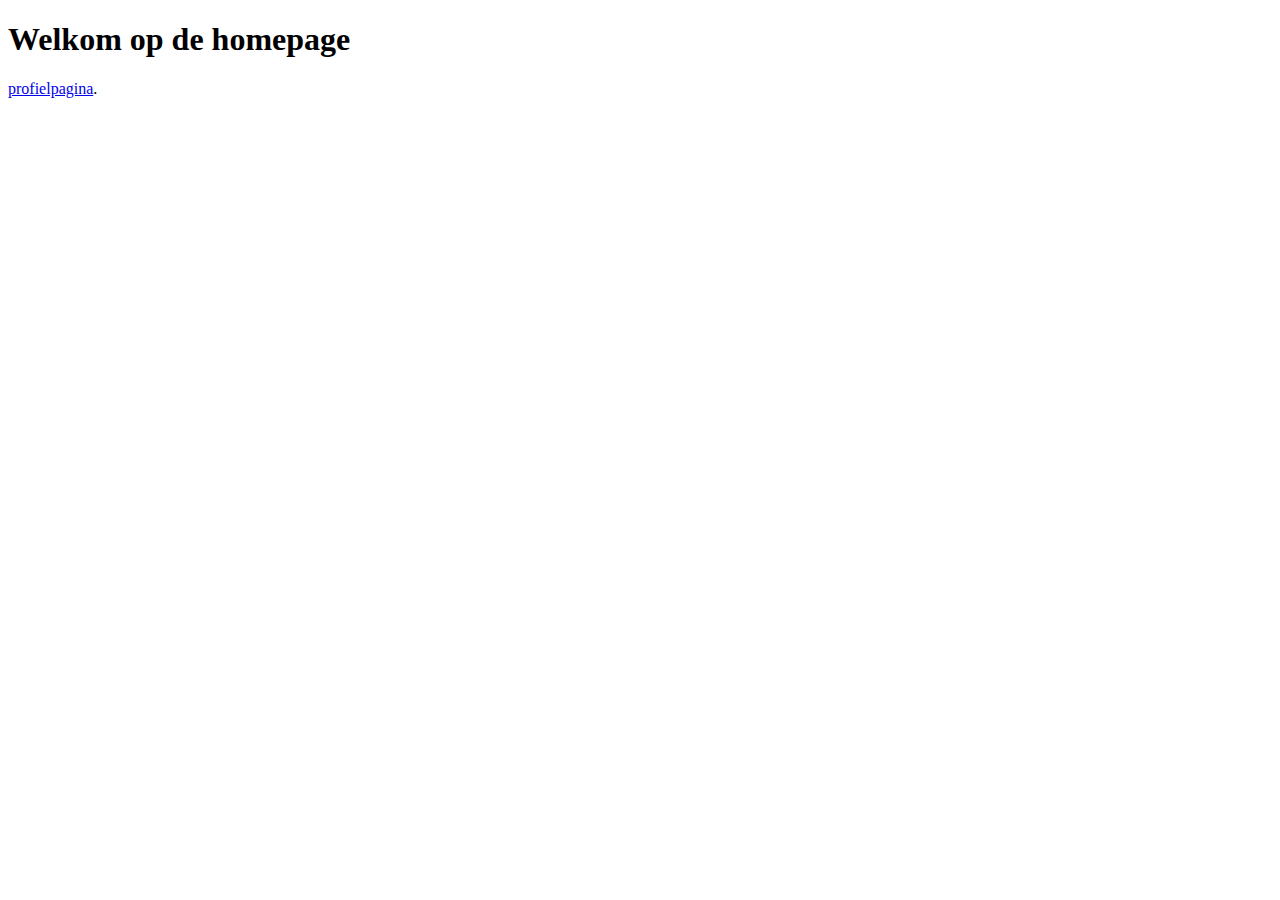
<file: index.html>
<!DOCTYPE html>
<html lang="nl">
<head>
  <meta charset="UTF-8">
  <title>homepage</title>
</head>
<body>
  <h1>Welkom op de homepage</h1>
  <p>
 <a href="profile.html">profielpagina</a>.
  </p>
</body>
</html>
</file>
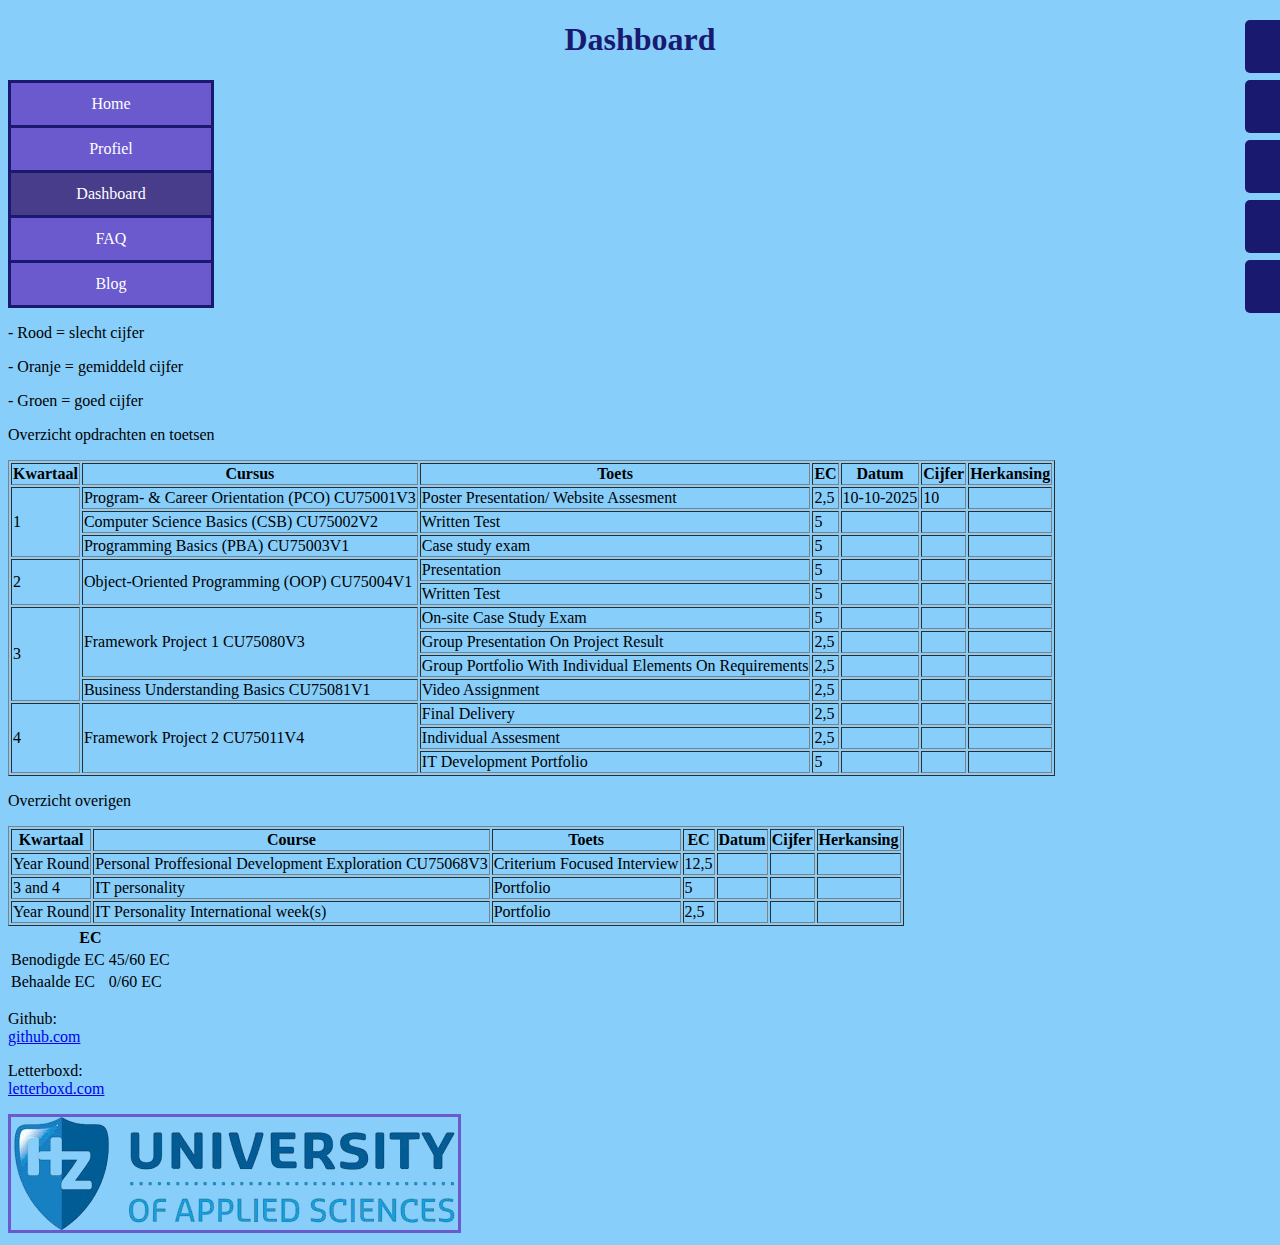
<file: dashboard.html>
<!DOCTYPE html>
<html lang="en">

<head>
  <meta charset="UTF-8">
  <link rel="stylesheet" href="style.css">
  <meta http-equiv="X-UA-Compatible" content="ie=edge">
  <title>Dashboard pagina</title>
  <meta content="Pagina met een tabel waarin alle info over komende opdrachten en toetsen te vinden is dit schooljaar, met bijbehorende variabelen zoals cijfers, datums en ec.">
</head>

<body>
  <h1>Dashboard</h1>


  <nav>
    <ul class="menu">
      <li><a href="index.html">Home</a></li>
      <li><a href="profile.html">Profiel</a></li>
      <li><a href="dashboard.html" class="active">Dashboard</a></li>
      <li><a href="faq.html">FAQ</a></li>
      <li><a href="blog.html">Blog</a></li>
    </ul>
  </nav>

  <div id="mysidenav" class="sidenav">
    <a href="https://oer.hz.nl/93eee6aa-2bc1-454c-a56a-f8b56c62ba9f" class="cer">HZ CER</a>
    <a href="https://oer.hz.nl/93eee6aa-2bc1-454c-a56a-f8b56c62ba9f#chapter-2-implementation-regulation-hz-cer"
      class="regulations">HZ IR</a>
    <a href="https://learn.hz.nl/my/" class="learn">HZ Learn</a>
    <a href="https://hz.osiris-student.nl/voortgang" class="studie">My HZ</a>
    <a href="https://github.com/HZ-HBO-ICT" class="git">Github</a>
  </div>

  <div style="margin-right:80px;"></div>

  <div class="sidebar" style="display:none" id="mysidebar">
    <button onclick="close" class="bar-item-groot">Side menu &times;</button>
    <a href="https://oer.hz.nl/93eee6aa-2bc1-454c-a56a-f8b56c62ba9f">CER</a>
    <a href="https://oer.hz.nl/93eee6aa-2bc1-454c-a56a-f8b56c62ba9f#chapter-2-implementation-regulation-hz-cer">Imp.
      regulations</a>
    <a href="https://learn.hz.nl/my/">HZLearn</a>
    <a href="https://hz.osiris-student.nl/voortgang">Studievoortgang</a>
    <a href="https://github.com/HZ-HBO-ICT">Github</a>
  </div>


  <p class="legenda1"> - Rood = slecht cijfer</p>
  <p class="legenda2"> - Oranje = gemiddeld cijfer</p>
  <p class="legenda3"> - Groen = goed cijfer</p>

  <p class="toetsen">Overzicht opdrachten en toetsen</p>

  <table class="dashboardtable" border="1">
    <tr>
      <th colspan="1">Kwartaal</th>
      <th>Cursus</th>
      <th>Toets</th>
      <th>EC</th>
      <th>Datum</th>
      <th>Cijfer</th>
      <th>Herkansing</th>
    </tr>

    <tr>
      <td rowspan="3">1</td>
      <td>Program- & Career Orientation (PCO) CU75001V3</td>
      <td>Poster Presentation/ Website Assesment</td>
      <td>2,5</td>
      <td>10-10-2025</td>
      <td class="finished">10</td>
      <td></td>
    </tr>

    <tr>
      <td>Computer Science Basics (CSB) CU75002V2</td>
      <td>Written Test</td>
      <td>5</td>
      <td></td>
      <td></td>
      <td></td>
    </tr>

    <tr>
      <td>Programming Basics (PBA) CU75003V1</td>
      <td>Case study exam</td>
      <td>5</td>
      <td></td>
      <td></td>
      <td></td>
    </tr>

    <tr>
      <td rowspan="2">2</td>
      <td rowspan="2">Object-Oriented Programming (OOP) CU75004V1</td>
      <td>Presentation</td>
      <td>5</td>
      <td></td>
      <td></td>
      <td></td>
    </tr>

    <tr>
      <td>Written Test</td>
      <td>5</td>
      <td></td>
      <td></td>
      <td></td>
    </tr>

    <tr>
      <td rowspan="4">3</td>
      <td rowspan="3">Framework Project 1 CU75080V3</td>
      <td>On-site Case Study Exam</td>
      <td>5</td>
      <td></td>
      <td></td>
      <td></td>
    </tr>

    <tr>
      <td>Group Presentation On Project Result</td>
      <td>2,5</td>
      <td></td>
      <td></td>
      <td></td>

    </tr>

    <tr>
      <td>Group Portfolio With Individual Elements On Requirements</td>
      <td>2,5</td>
      <td></td>
      <td></td>
      <td></td>

    </tr>

    <tr>
      <td>Business Understanding Basics CU75081V1</td>
      <td>Video Assignment</td>
      <td>2,5</td>
      <td></td>
      <td></td>
      <td></td>
    </tr>

    <tr>
      <td rowspan="3">4</td>
      <td rowspan="3">Framework Project 2 CU75011V4</td>
      <td>Final Delivery</td>
      <td>2,5</td>
      <td></td>
      <td></td>
      <td></td>
    </tr>

    <tr>
      <td>Individual Assesment</td>
      <td>2,5</td>
      <td></td>
      <td></td>
      <td></td>
    </tr>

    <tr>
      <td>IT Development Portfolio</td>
      <td>5</td>
      <td></td>
      <td></td>
      <td></td>
    </tr>
  </table>


  <p class="overigen">Overzicht overigen</p>
  <table class="dashboardtable2" border="1">
    <tr>
      <th colspan="1">Kwartaal</th>
      <th>Course</th>
      <th>Toets</th>
      <th>EC</th>
      <th>Datum</th>
      <th>Cijfer</th>
      <th>Herkansing</th>
    </tr>
    <tr>
      <td>Year Round</td>
      <td>Personal Proffesional Development Exploration CU75068V3</td>
      <td>Criterium Focused Interview</td>
      <td>12,5</td>
      <td></td>
      <td></td>
      <td></td>
    </tr>

    <tr>
      <td>3 and 4</td>
      <td> IT personality</td>
      <td>Portfolio</td>
      <td>5</td>
      <td></td>
      <td></td>
      <td></td>
    </tr>

    <tr>
      <td>Year Round</td>
      <td> IT Personality International week(s)</td>
      <td>Portfolio</td>
      <td>2,5</td>
      <td></td>
      <td></td>
      <td></td>
    </tr>
  </table>


  <table class="ectable">
    <tr>
      <th colspan="2">EC</th>
    </tr>

    <tr>
      <td>Benodigde EC</td>
      <td class="ecgood">45/60 EC</td>
    </tr>

    <tr>
      <td>Behaalde EC</td>
      <td class="ecbad">0/60 EC</td>
    </tr>
  </table>



  </table>


  <footer>
    <div class="links">
      <p>Github:<br>
        <a href="https://github.com/Theumus" target="_blank">github.com</a>
      <p>Letterboxd:<br>
        <a href="https://letterboxd.com/theumus" target="_blank">letterboxd.com</a>
    </div>
    <img src="foto.hz.png" alt="Een foto van het HZ logo">

  </footer>

</body>

</html>
</file>
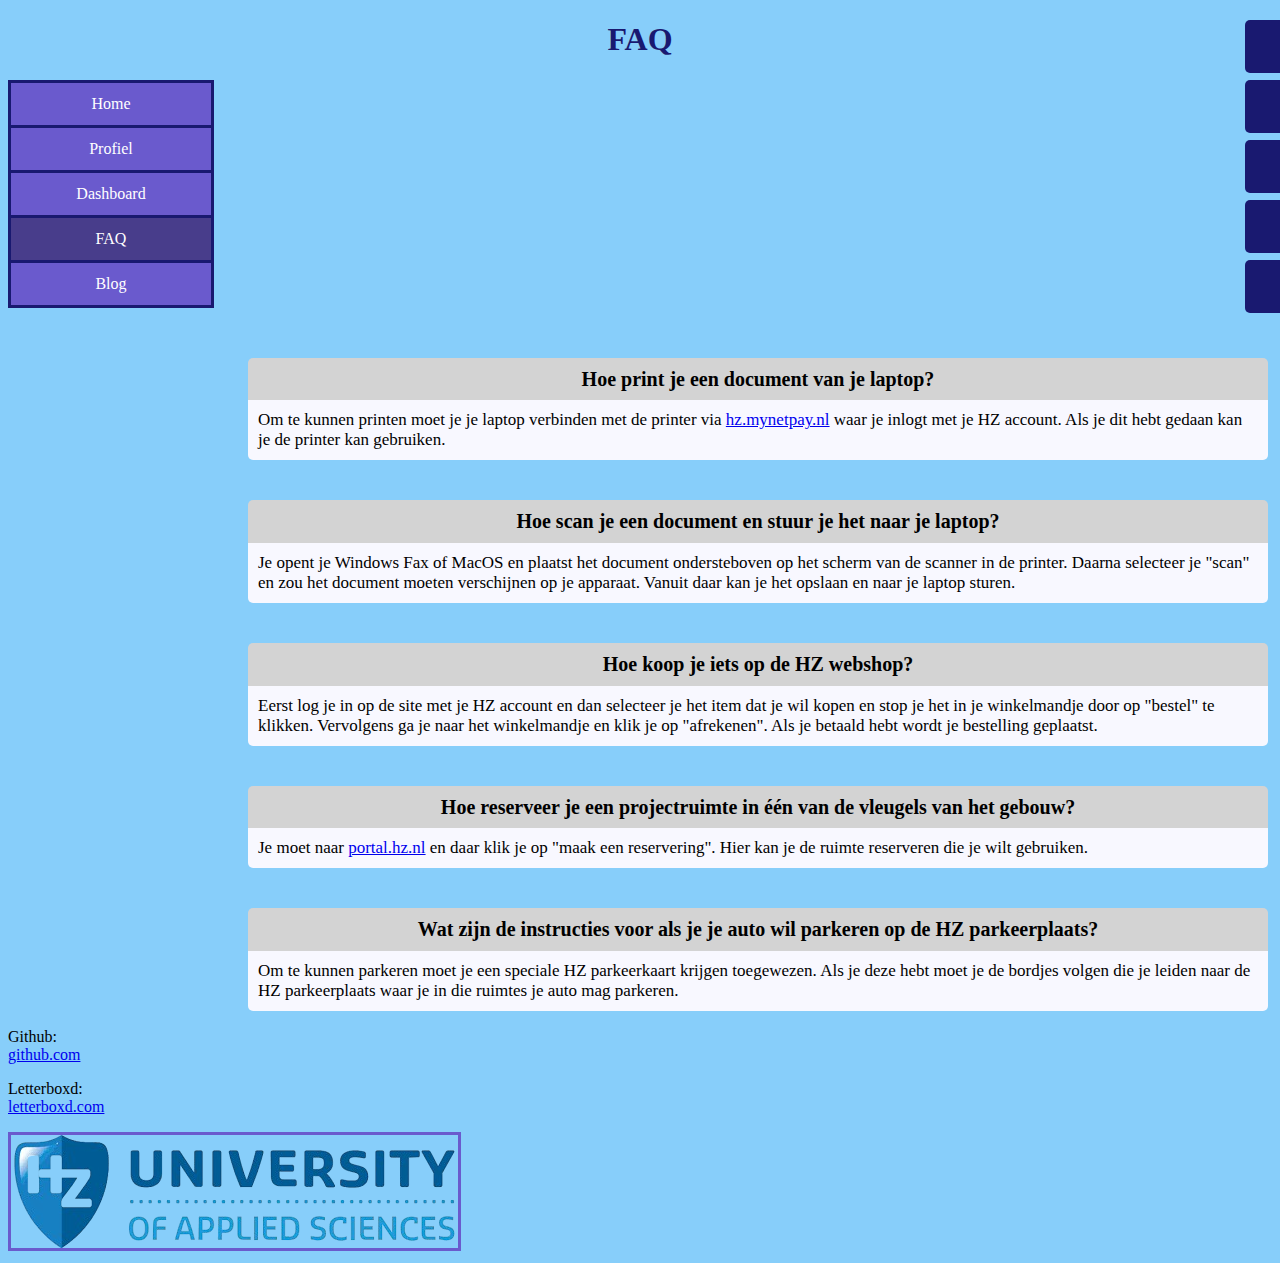
<file: faq.html>
<!DOCTYPE html>
<html lang="en">

<head>
  <meta charset="UTF-8">
  <link rel="stylesheet" href="style.css">
  <meta http-equiv="X-UA-Compatible" content="ie=edge">
  <title>FAQ pagina</title>
  <meta content="Pagina met alle veelgestelde vragen binnen de school en opleiding en de daarbij behorende antwoorden en belangrijke links.">
</head>

<body>
  <h1>FAQ</h1>

  <nav>
    <ul class="menu">
      <li><a href="index.html">Home</a></li>
      <li><a href="profile.html">Profiel</a></li>
      <li><a href="dashboard.html">Dashboard</a></li>
      <li><a href="faq.html" class="active">FAQ</a></li>
      <li><a href="blog.html">Blog</a></li>
    </ul>
  </nav>

  <div id="mysidenav" class="sidenav">
    <a href="https://oer.hz.nl/93eee6aa-2bc1-454c-a56a-f8b56c62ba9f" class="cer">HZ CER</a>
    <a href="https://oer.hz.nl/93eee6aa-2bc1-454c-a56a-f8b56c62ba9f#chapter-2-implementation-regulation-hz-cer"
      class="regulations">HZ IR</a>
    <a href="https://learn.hz.nl/my/" class="learn">HZ Learn</a>
    <a href="https://hz.osiris-student.nl/voortgang" class="studie">My HZ</a>
    <a href="https://github.com/HZ-HBO-ICT" class="git">Github</a>
  </div>

  <div style="margin-right:80px;"></div>

  <h2 class="faq1">Hoe print je een document van je laptop?</h2>
  <p class="ans1">
    Om te kunnen printen moet je je laptop verbinden met de printer via
    <a href="https://hz.mynetpay.nl" target="_blank">hz.mynetpay.nl</a>
    waar je inlogt met je HZ account. Als je dit hebt gedaan kan je de printer kan gebruiken.
  </p>

  <h2 class="faq2">Hoe scan je een document en stuur je het naar je laptop?</h2>
  <p class="ans2">Je opent je Windows Fax of MacOS en plaatst het document ondersteboven op het scherm van de scanner
    in de printer. Daarna selecteer je "scan" en zou het document moeten verschijnen op je apparaat. Vanuit daar kan je
    het opslaan en naar je laptop sturen.</p>

  <h2 class="faq3">Hoe koop je iets op de HZ webshop?</h2>
  <p class="ans3">Eerst log je in op de site met je HZ account en dan selecteer je het item dat je wil kopen en stop je
    het in je winkelmandje door op "bestel" te klikken. Vervolgens ga je naar het winkelmandje en klik je op
    "afrekenen". Als je betaald hebt wordt je bestelling geplaatst.</p>

  <h2 class="faq4">Hoe reserveer je een projectruimte in één van de vleugels van het gebouw?</h2>
  <p class="ans4">
    Je moet naar
    <a href="https://portal.hz.nl" target="_blank">portal.hz.nl</a>
    en daar klik je op "maak een reservering". Hier kan je de ruimte reserveren die je wilt gebruiken.
  </p>

  <h2 class="faq5">Wat zijn de instructies voor als je je auto wil parkeren op de HZ parkeerplaats?</h2>
  <p class="ans5">Om te kunnen parkeren moet je een speciale HZ parkeerkaart krijgen toegewezen. Als je deze hebt moet
    je de bordjes volgen die je leiden naar de HZ parkeerplaats waar je in die ruimtes je auto mag parkeren.</p>


  <footer>
    <div class="links">
      <p>Github:<br>
        <a href="https://github.com/Theumus" target="_blank">github.com</a>
      <p>Letterboxd:<br>
        <a href="https://letterboxd.com/theumus" target="_blank">letterboxd.com</a>
    </div>
    <img src="foto.hz.png" alt="Een foto van het HZ logo">

  </footer>

</body>

</html>
</file>
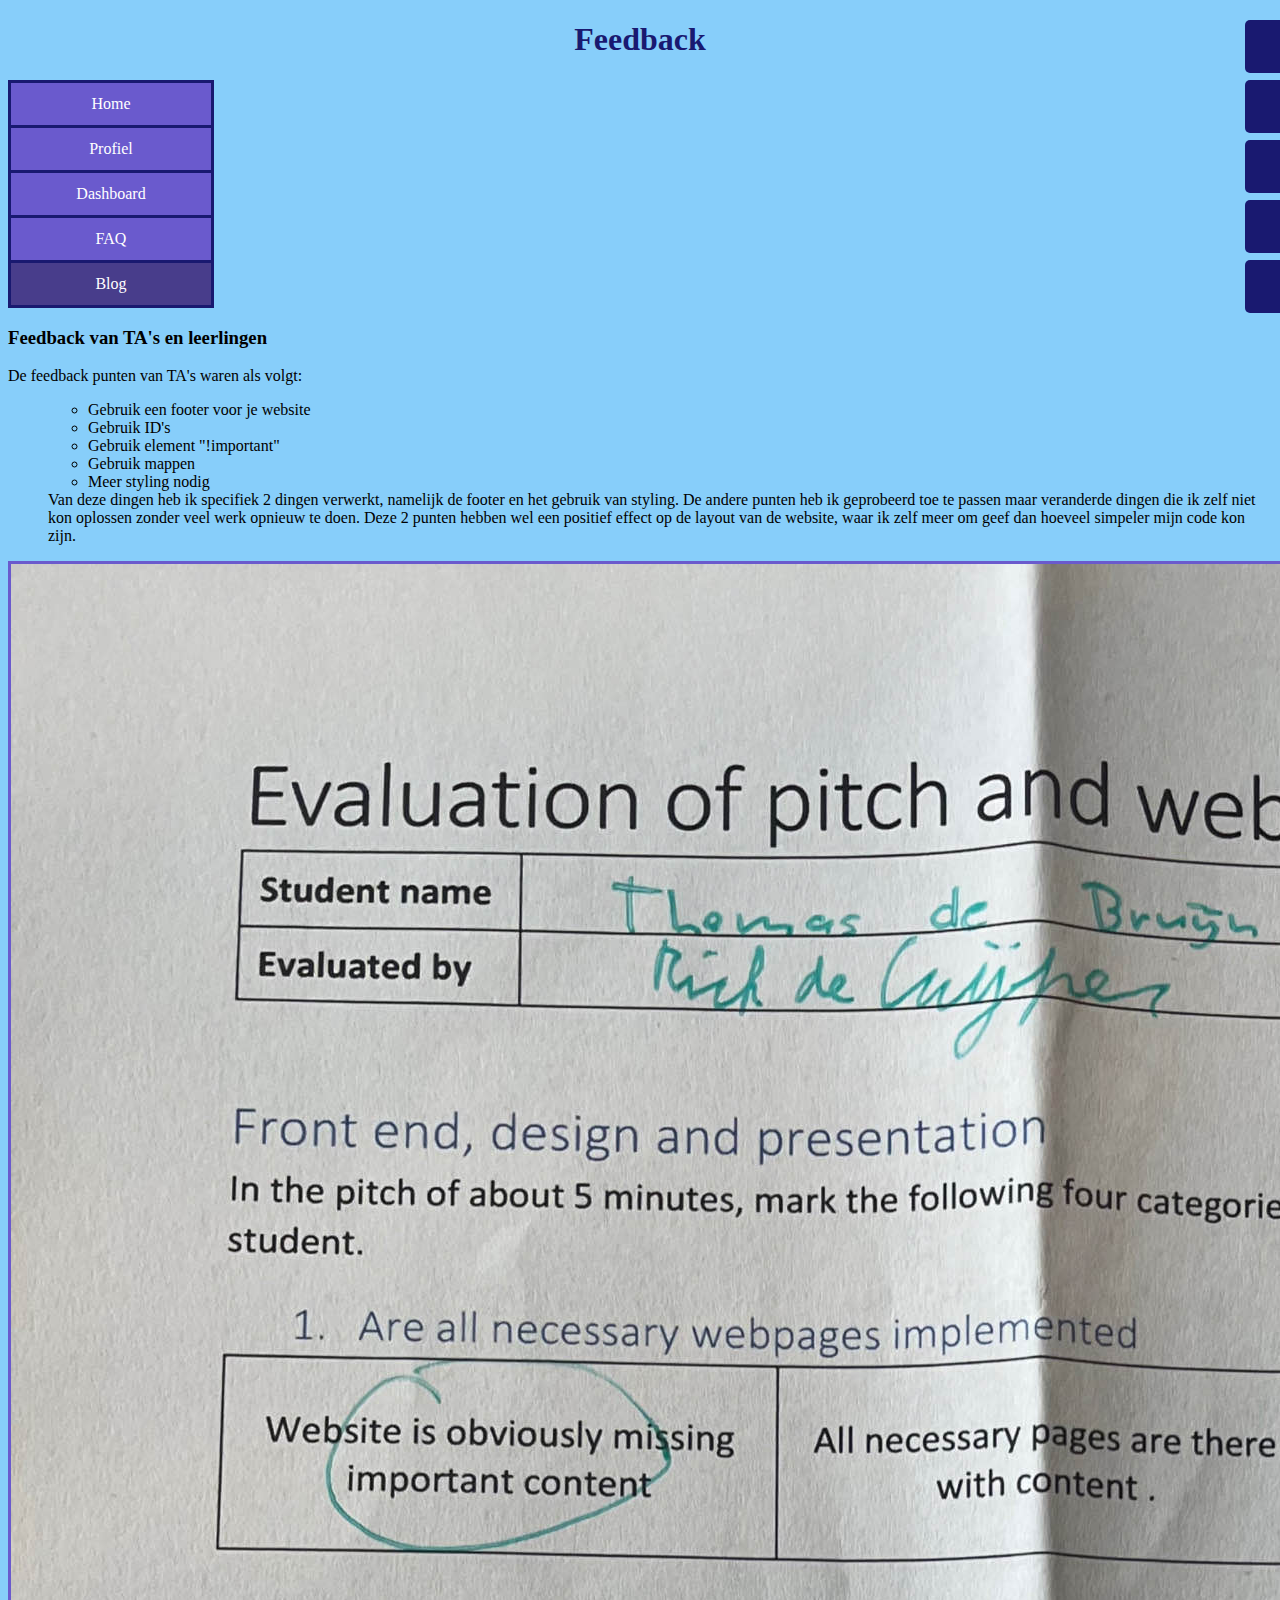
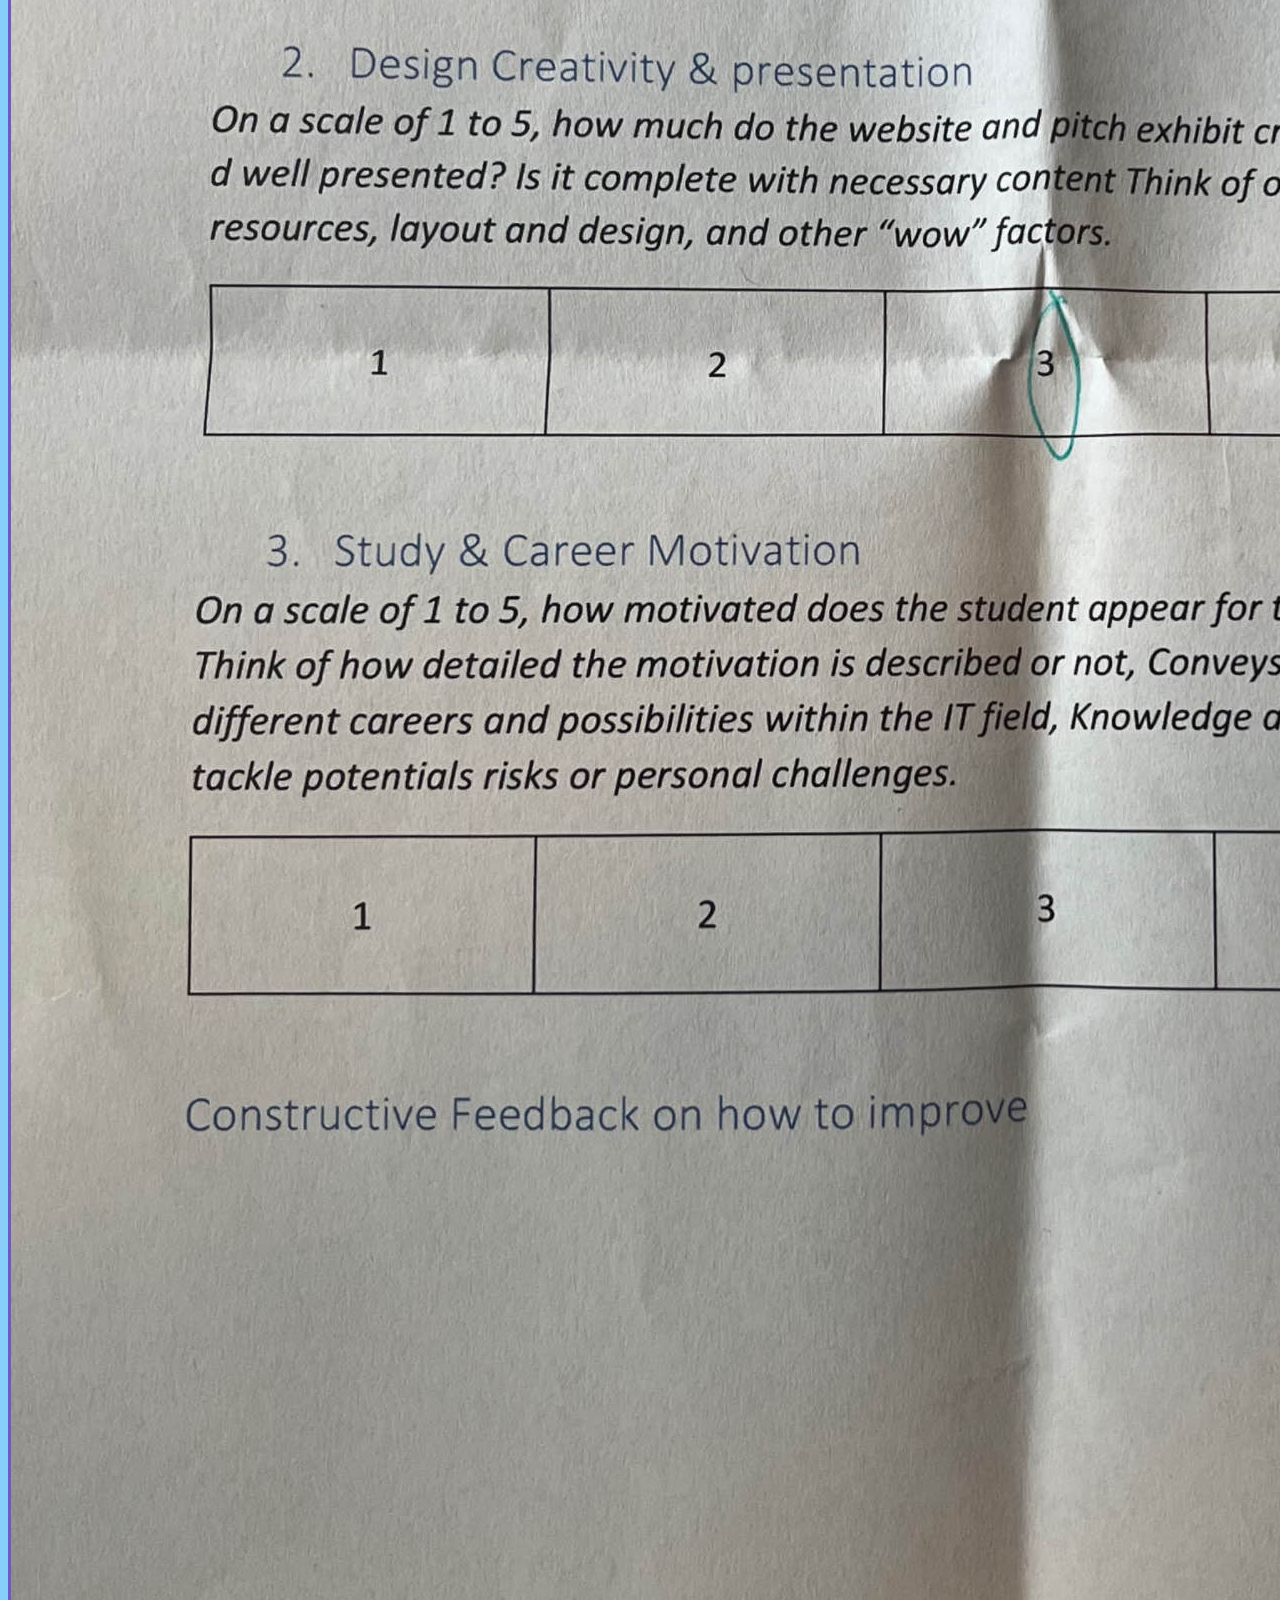
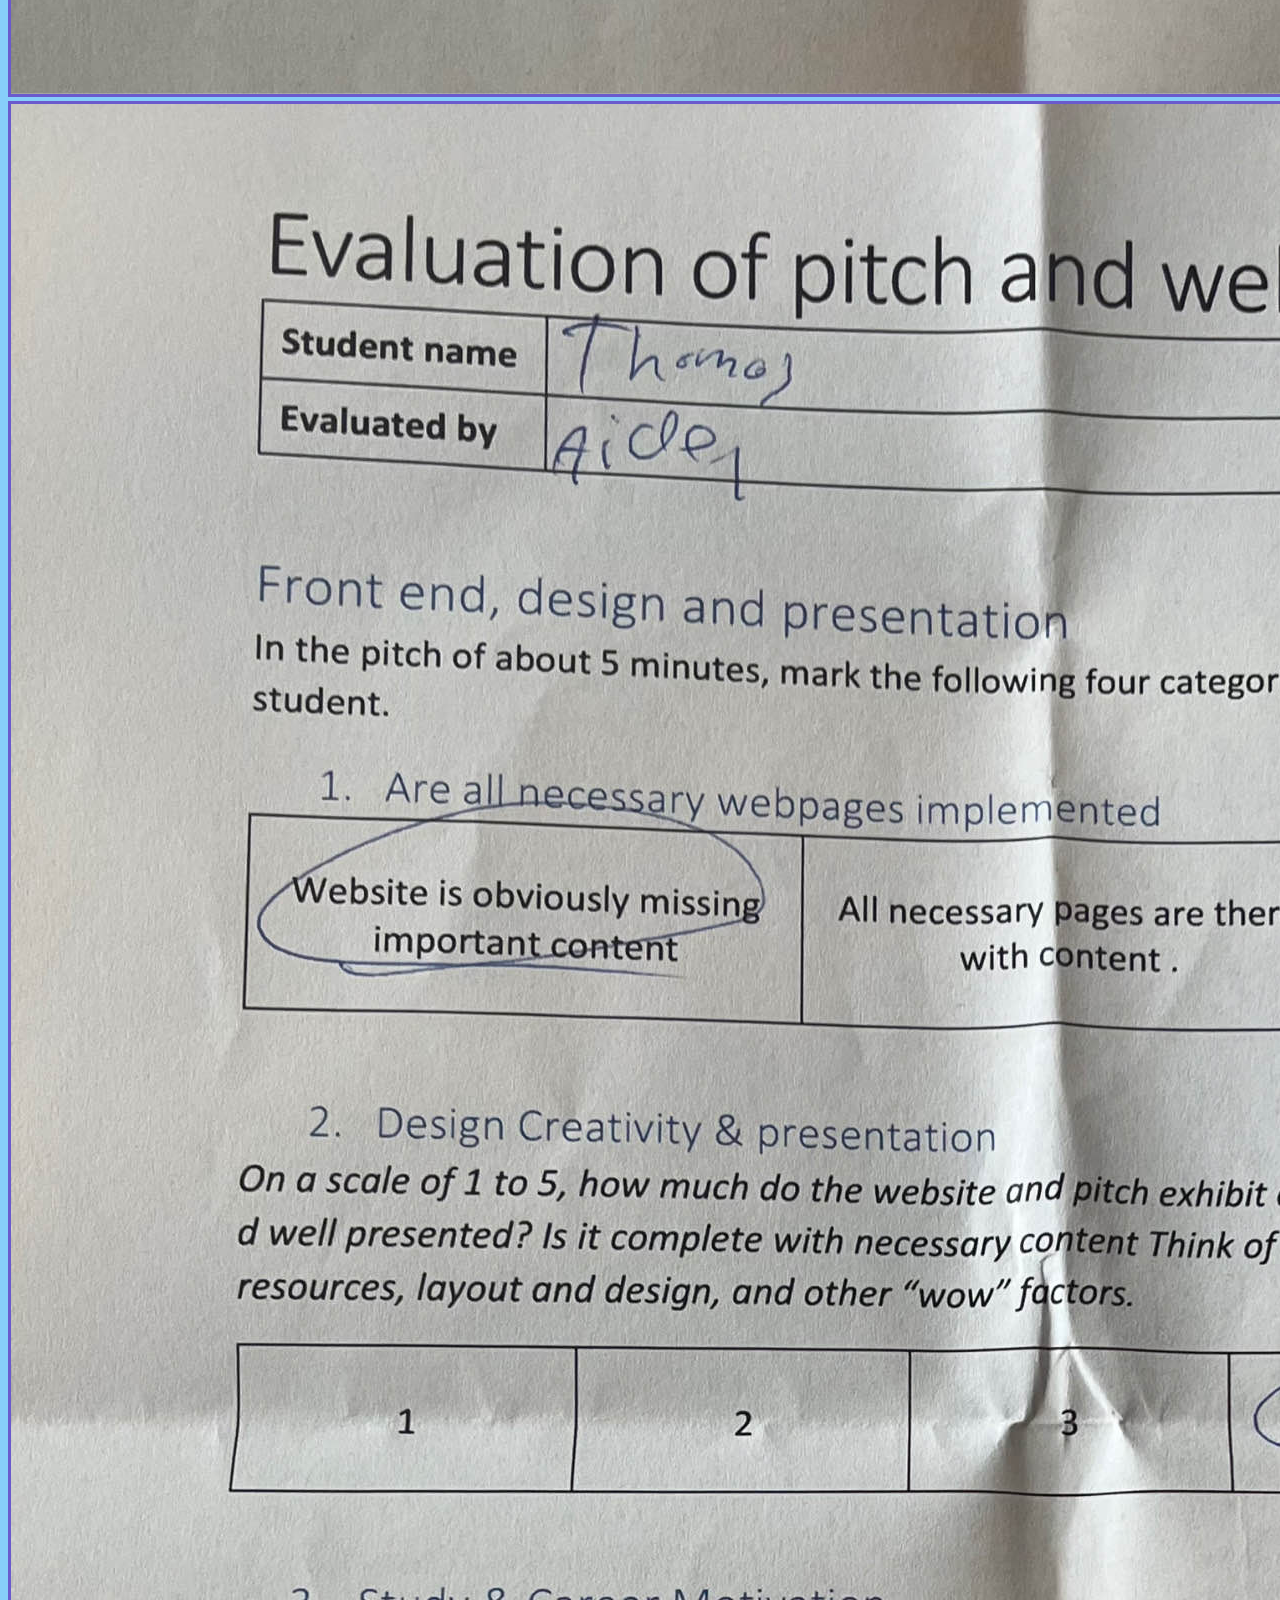
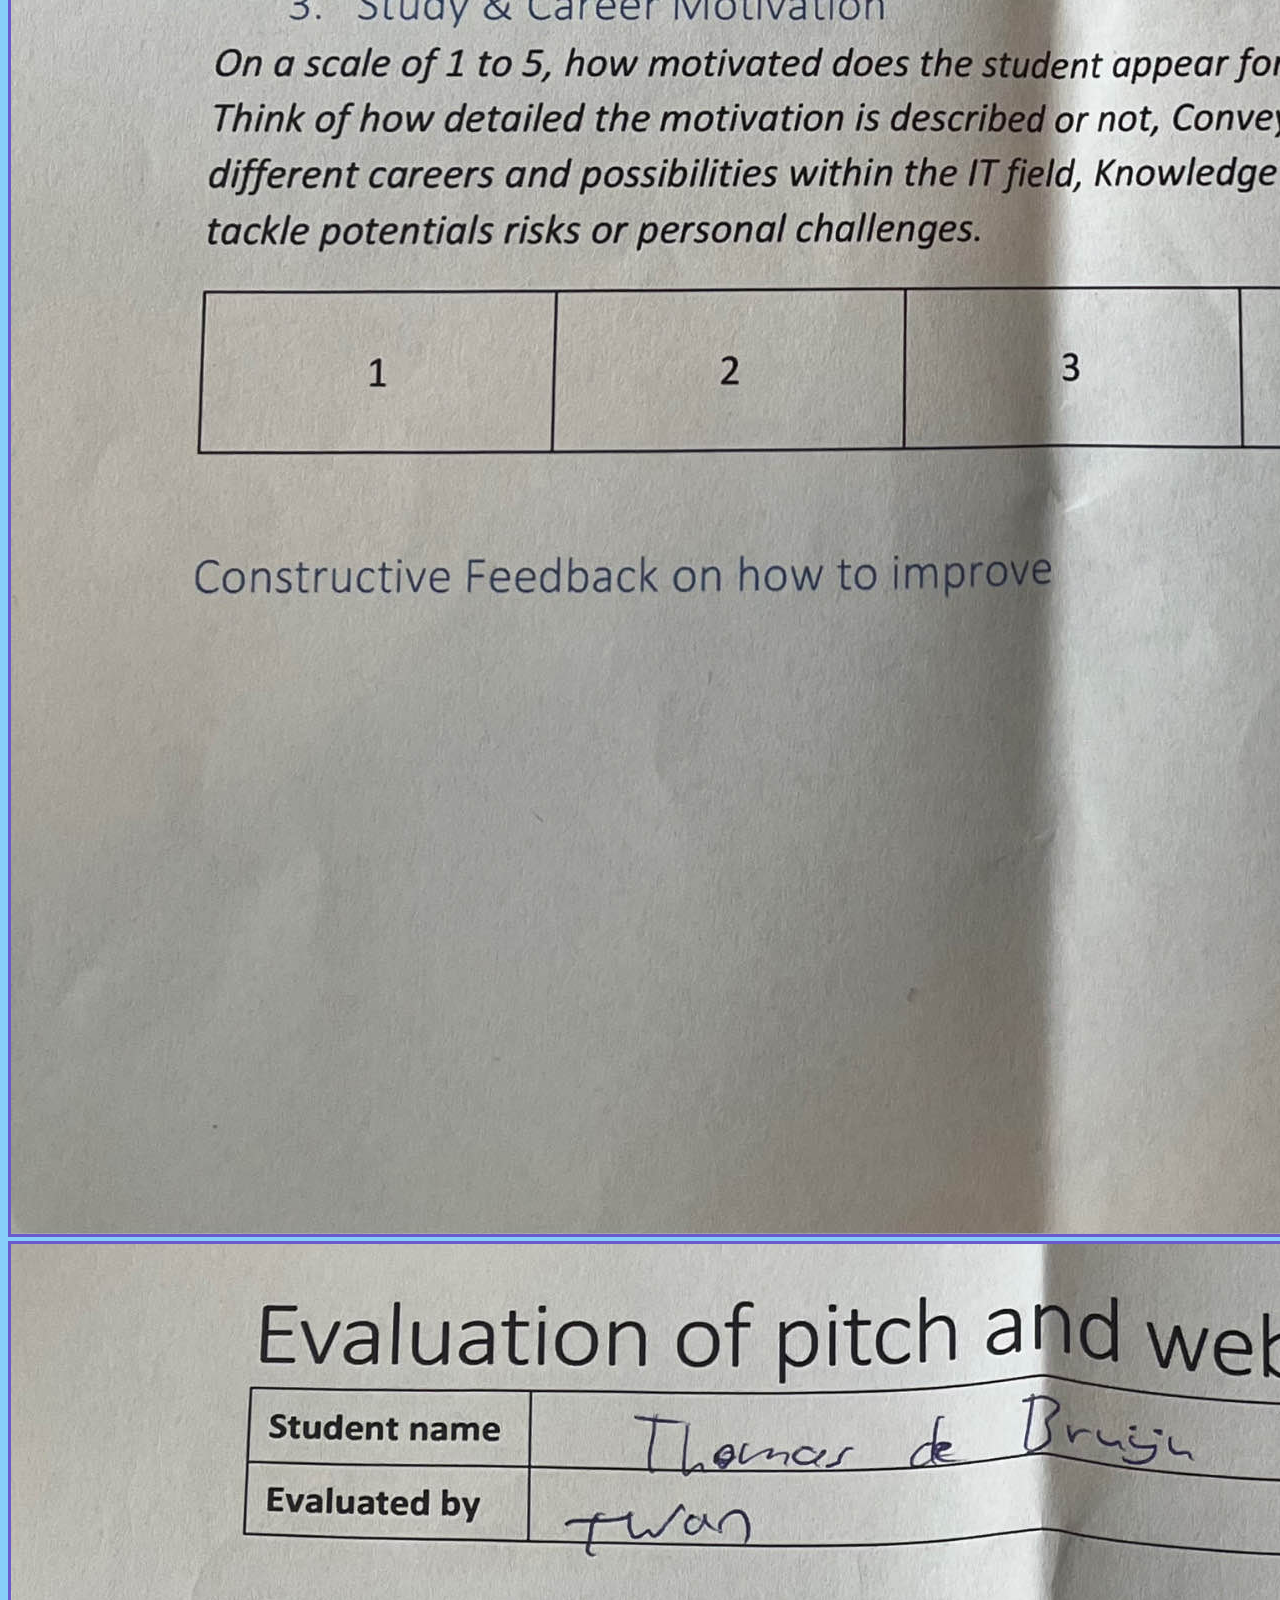
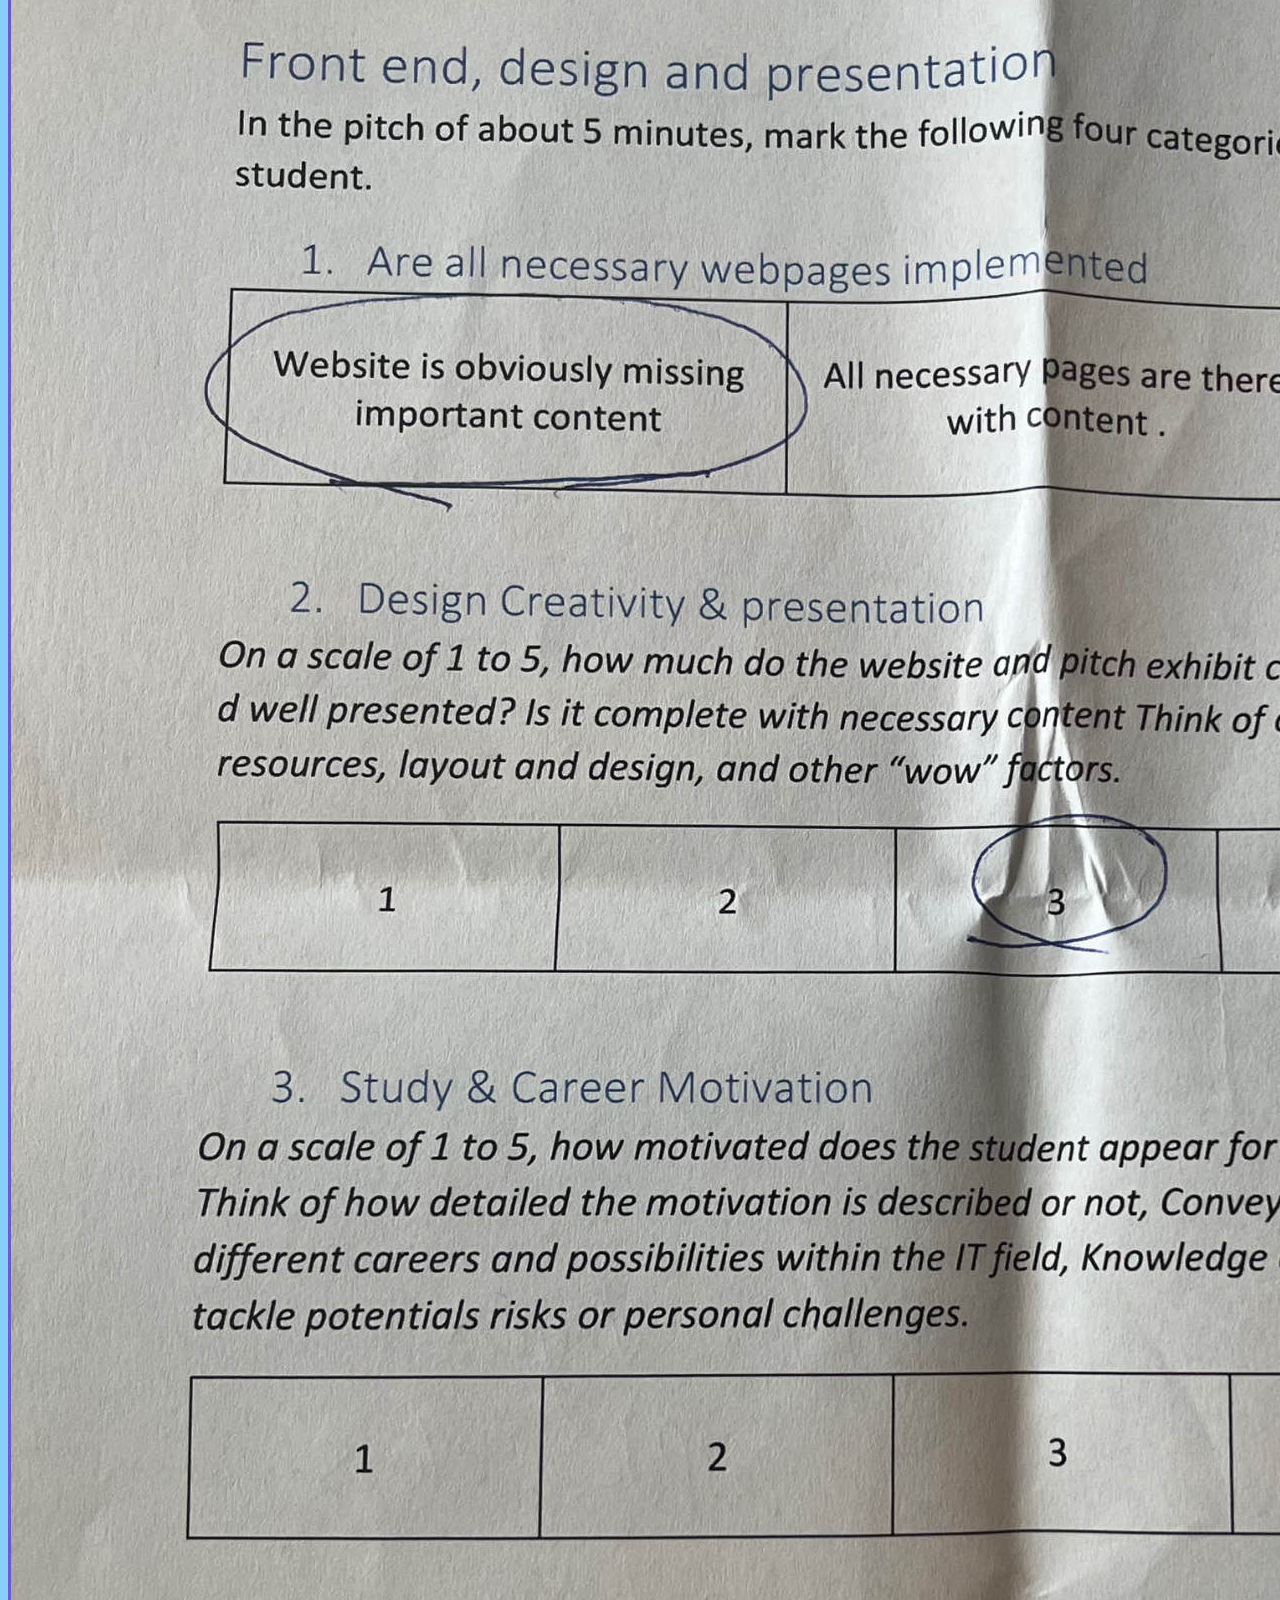
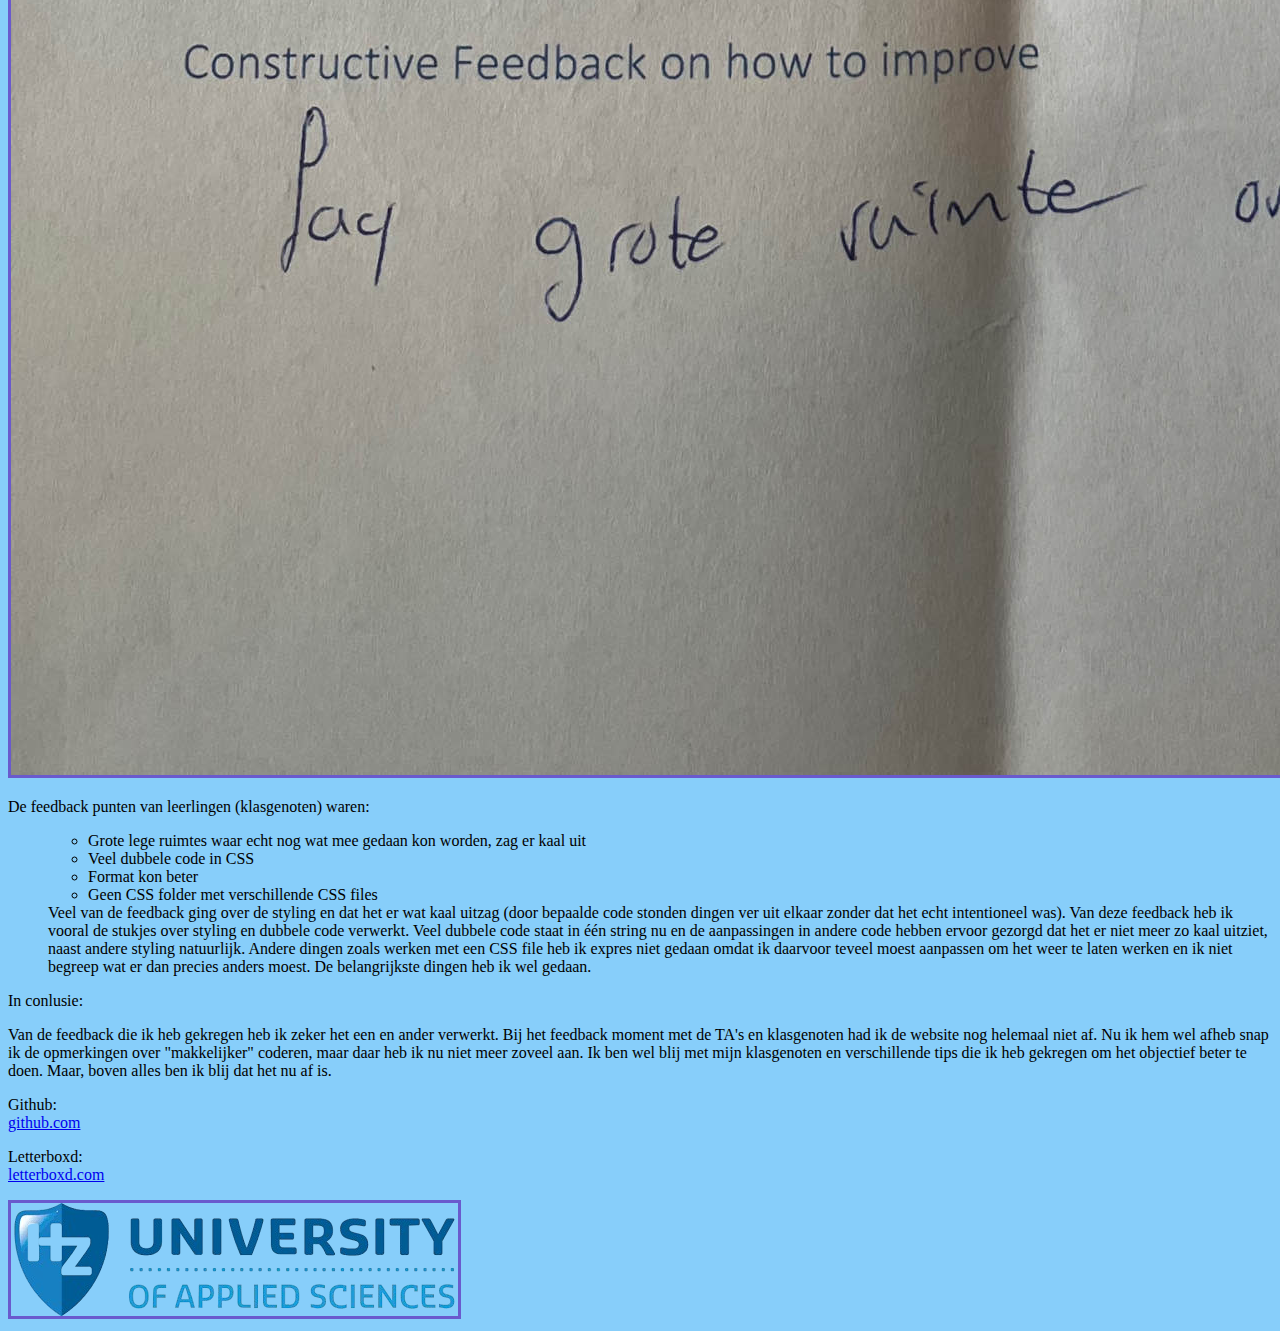
<file: feedback.html>
<!DOCTYPE html>
<html lang="en">

<head>
    <meta charset="UTF-8">
    <link rel="stylesheet" href="style.css">
    <meta http-equiv="X-UA-Compatible" content="ie=edge">
    <title>Blog post</title>
    <meta content="Onderdeel van de blog posts omtrent de gekregen feedback voor de eerste poster presentatie en hoe ik die verwerkt heb.">
</head>

<body>
    <h1>Feedback</h1>


    <nav>
        <ul class="menu">
            <li><a href="index.html">Home</a></li>
            <li><a href="profile.html">Profiel</a></li>
            <li><a href="dashboard.html">Dashboard</a></li>
            <li><a href="faq.html">FAQ</a></li>
            <li><a href="blog.html" class="active">Blog</a></li>
        </ul>
    </nav>

    <div id="mysidenav" class="sidenav">
        <a href="https://oer.hz.nl/93eee6aa-2bc1-454c-a56a-f8b56c62ba9f" class="cer">HZ CER</a>
        <a href="https://oer.hz.nl/93eee6aa-2bc1-454c-a56a-f8b56c62ba9f#chapter-2-implementation-regulation-hz-cer"
            class="regulations">HZ IR</a>
        <a href="https://learn.hz.nl/my/" class="learn">HZ Learn</a>
        <a href="https://hz.osiris-student.nl/voortgang" class="studie">My HZ</a>
        <a href="https://github.com/HZ-HBO-ICT" class="git">Github</a>
    </div>

    <div style="margin-right:80px;"></div>



    <h3 class="feedbacktall">Feedback van TA's en leerlingen</h3>

    <div class="feedbacktalijstje">
        <p class="feedbackta">De feedback punten van TA's waren als volgt:
        <ul class="lijstje3">
            <ul>
                <li>Gebruik een footer voor je website</li>
                <li>Gebruik ID's</li>
                <li>Gebruik element "!important"</li>
                <li>Gebruik mappen</li>
                <li>Meer styling nodig</li>
            </ul>

            Van deze dingen heb ik specifiek 2 dingen verwerkt, namelijk de footer en het gebruik van styling. De andere
            punten heb ik geprobeerd toe te passen maar veranderde dingen die ik zelf niet kon oplossen zonder veel werk
            opnieuw te doen. Deze 2 punten hebben wel een positief effect op de layout van de website, waar ik zelf meer
            om
            geef dan hoeveel simpeler mijn code kon zijn.
            </p>
    </div>

    <div class="flex-container">
        <img src="fb.papier1.jpg" alt="foto van mijn eerste feedback">
        <img src="fb.papier2.jpg" alt="foto van mijn tweede feedback">
        <img src="fb.papier3.jpg" alt="foto van mijn derde feedback">
    </div>
    </ul>

    <div class="feedbacklllijstje">
        <p class="feedbackll">De feedback punten van leerlingen (klasgenoten) waren:
        <ul class="lijstje4">
            <ul>
                <li>Grote lege ruimtes waar echt nog wat mee gedaan kon worden, zag er kaal uit</li>
                <li>Veel dubbele code in CSS</li>
                <li>Format kon beter</li>
                <li>Geen CSS folder met verschillende CSS files</li>
            </ul>
            Veel van de feedback ging over de styling en dat het er wat kaal uitzag (door bepaalde code stonden
            dingen ver uit elkaar zonder dat het echt intentioneel was). Van deze feedback heb ik vooral de stukjes
            over styling en dubbele code verwerkt. Veel dubbele code staat in één string nu en de aanpassingen in
            andere code hebben ervoor gezorgd dat het er niet meer zo kaal uitziet, naast andere styling natuurlijk.
            Andere dingen zoals werken met
            een CSS file heb ik expres niet gedaan omdat ik daarvoor teveel moest aanpassen om het weer te laten
            werken en ik niet begreep wat er dan precies anders moest. De belangrijkste dingen heb ik wel gedaan.</p>
    </div>

    <div class=conclusielijstje><p class="conclusiefeedback">In conlusie:</p>
    <p class="conclusie">Van de feedback die ik heb gekregen heb ik zeker het een en ander verwerkt.
        Bij het feedback moment met de TA's en klasgenoten had ik de website nog helemaal niet af. Nu ik hem wel
        afheb snap ik de opmerkingen over "makkelijker" coderen, maar daar heb ik nu niet meer zoveel aan. Ik
        ben wel blij met mijn klasgenoten en verschillende tips die ik heb gekregen om het objectief beter te
        doen. Maar, boven alles ben ik blij dat het nu af is.</p></div>
    </ul>

    <footer>
        <div class="links">
            <p>Github:<br>
                <a href="https://github.com/Theumus" target="_blank">github.com</a>
            <p>Letterboxd:<br>
                <a href="https://letterboxd.com/theumus" target="_blank">letterboxd.com</a>
        </div>
        <img src="foto.hz.png" alt="Een foto van het HZ logo">
    </footer>
</body>

</html>
</file>
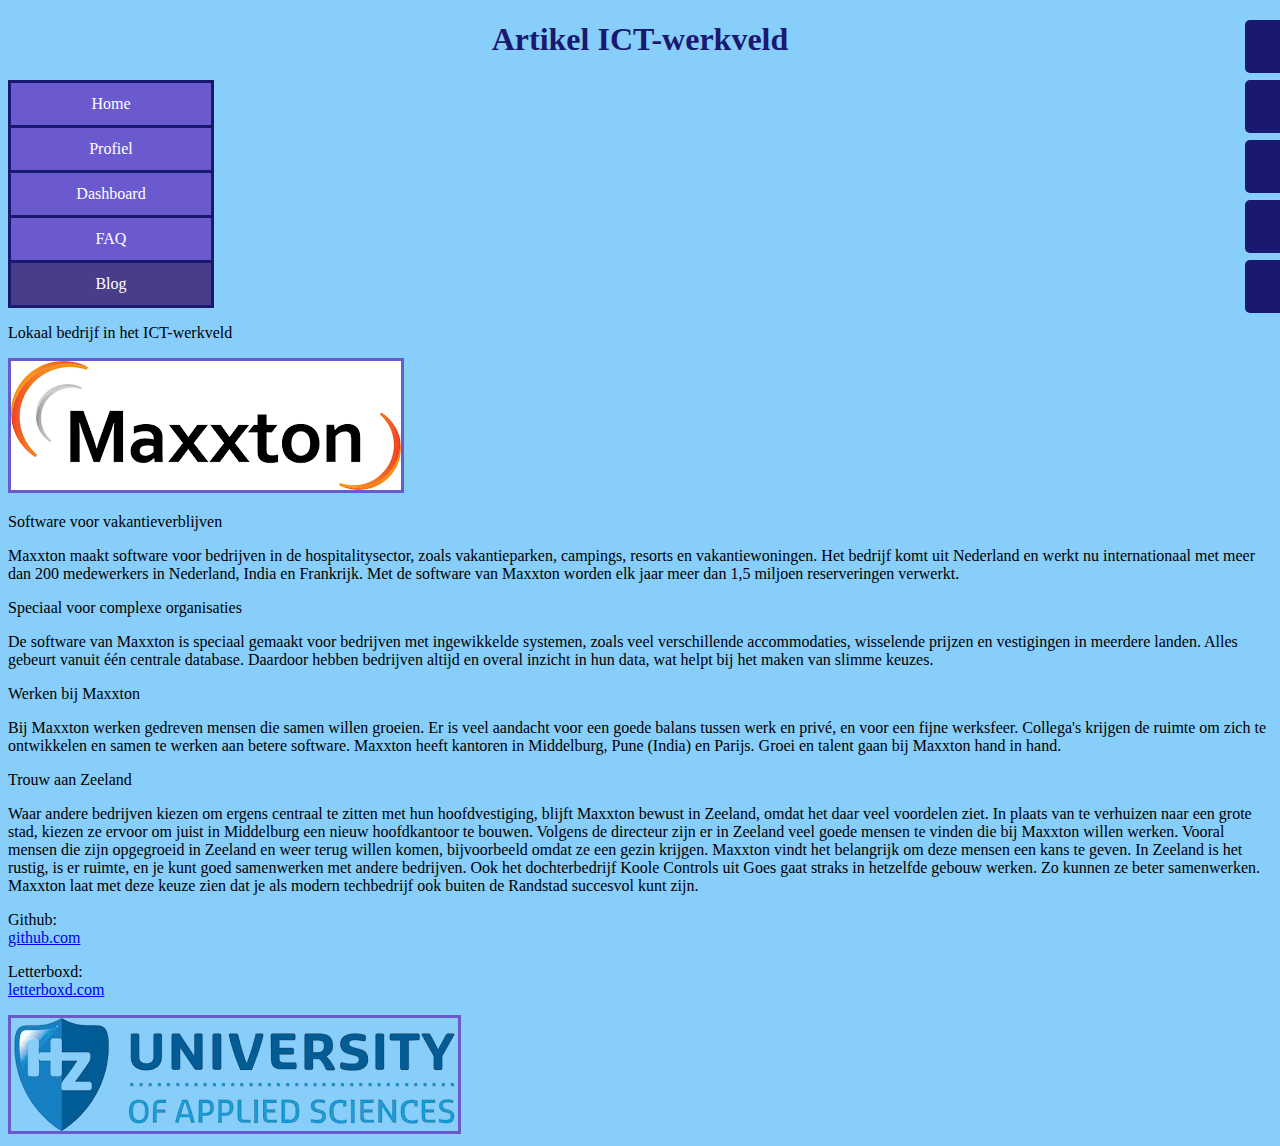
<file: ictwerkveld.html>
<!DOCTYPE html>
<html>
<html lang="en">
<meta charset="UTF-8">
<link rel="stylesheet" href="style.css">
<meta http-equiv="X-UA-Compatible" content="ie=edge">
<title>Blog post</title>
<meta content="Onderdeel van de blog posts omtrent een artikel over een bedrijf in het ICT werkveld.">
</head>

<body>
    <h1>Artikel ICT-werkveld</h1>

    <nav>
        <ul class="menu">
            <li><a href="index.html">Home</a></li>
            <li><a href="profile.html">Profiel</a></li>
            <li><a href="dashboard.html">Dashboard</a></li>
            <li><a href="faq.html">FAQ</a></li>
            <li><a href="blog.html" class="active">Blog</a></li>
        </ul>
    </nav>

    <div id="mysidenav" class="sidenav">
        <a href="https://oer.hz.nl/93eee6aa-2bc1-454c-a56a-f8b56c62ba9f" class="cer" target="_blank">HZ CER</a>
        <a href="https://oer.hz.nl/93eee6aa-2bc1-454c-a56a-f8b56c62ba9f#chapter-2-implementation-regulation-hz-cer"
            class="regulations" target="_blank">HZ IR</a>
        <a href="https://learn.hz.nl/my/" class="learn" target="_blank">HZ Learn</a>
        <a href="https://hz.osiris-student.nl/voortgang" class="studie" target="_blank">My HZ</a>
        <a href="https://github.com/HZ-HBO-ICT" class="git" target="_blank">Github</a>
    </div>

    <div style="margin-right:80px;"></div>



    <p class="ictwerkveldtitel">Lokaal bedrijf in het ICT-werkveld</p>

    <img src="maxxton.logo.png" class="maxxton-logo" alt="foto van het maxxton logo">
    <div class="maxxton">
        <p class="software">Software voor vakantieverblijven</p>

        Maxxton maakt software voor bedrijven in de hospitalitysector, zoals vakantieparken, campings, resorts en
        vakantiewoningen. Het bedrijf komt uit Nederland en werkt nu internationaal met meer dan 200 medewerkers in
        Nederland, India en Frankrijk. Met de software van Maxxton worden elk jaar meer dan 1,5 miljoen reserveringen
        verwerkt.

        <p class="complex">Speciaal voor complexe organisaties</p>

        De software van Maxxton is speciaal gemaakt voor bedrijven met ingewikkelde systemen, zoals veel verschillende
        accommodaties, wisselende prijzen en vestigingen in meerdere landen. Alles gebeurt vanuit één centrale database.
        Daardoor hebben bedrijven altijd en overal inzicht in hun data, wat helpt bij het maken van slimme keuzes.

        <p class="werken">Werken bij Maxxton</p>

        Bij Maxxton werken gedreven mensen die samen willen groeien. Er is veel aandacht voor een goede balans tussen
        werk
        en privé, en voor een fijne werksfeer. Collega's krijgen de ruimte om zich te ontwikkelen en samen te werken aan
        betere software. Maxxton heeft kantoren in Middelburg, Pune (India) en Parijs. Groei en talent gaan bij Maxxton
        hand
        in hand.

        <p class="trouw">Trouw aan Zeeland</p>

        Waar andere bedrijven kiezen om ergens centraal te zitten met hun hoofdvestiging, blijft Maxxton bewust in
        Zeeland, omdat het daar veel voordelen ziet. In plaats van te verhuizen naar een grote stad, kiezen ze ervoor om
        juist in Middelburg een nieuw hoofdkantoor te bouwen. Volgens de directeur zijn er in Zeeland
        veel goede mensen te vinden die bij Maxxton willen werken. Vooral mensen
        die zijn opgegroeid in Zeeland en weer terug willen komen, bijvoorbeeld omdat ze een gezin krijgen. Maxxton
        vindt het belangrijk om deze mensen een kans te geven.
        In Zeeland is het rustig, is er ruimte, en je kunt goed samenwerken met andere bedrijven. Ook het dochterbedrijf
        Koole Controls uit Goes gaat straks in hetzelfde gebouw werken. Zo kunnen ze beter samenwerken. Maxxton laat met
        deze keuze zien dat je als modern techbedrijf ook buiten de Randstad succesvol kunt zijn.
    </div>



    <footer>
        <div class="links">
            <p>Github:<br>
                <a href="https://github.com/Theumus" target="_blank">github.com</a>
            <p>Letterboxd:<br>
                <a href="https://letterboxd.com/theumus" target="_blank">letterboxd.com</a>
        </div>
        <img src="foto.hz.png" alt="Een foto van het HZ logo">

    </footer>
</body>

</html>
</file>
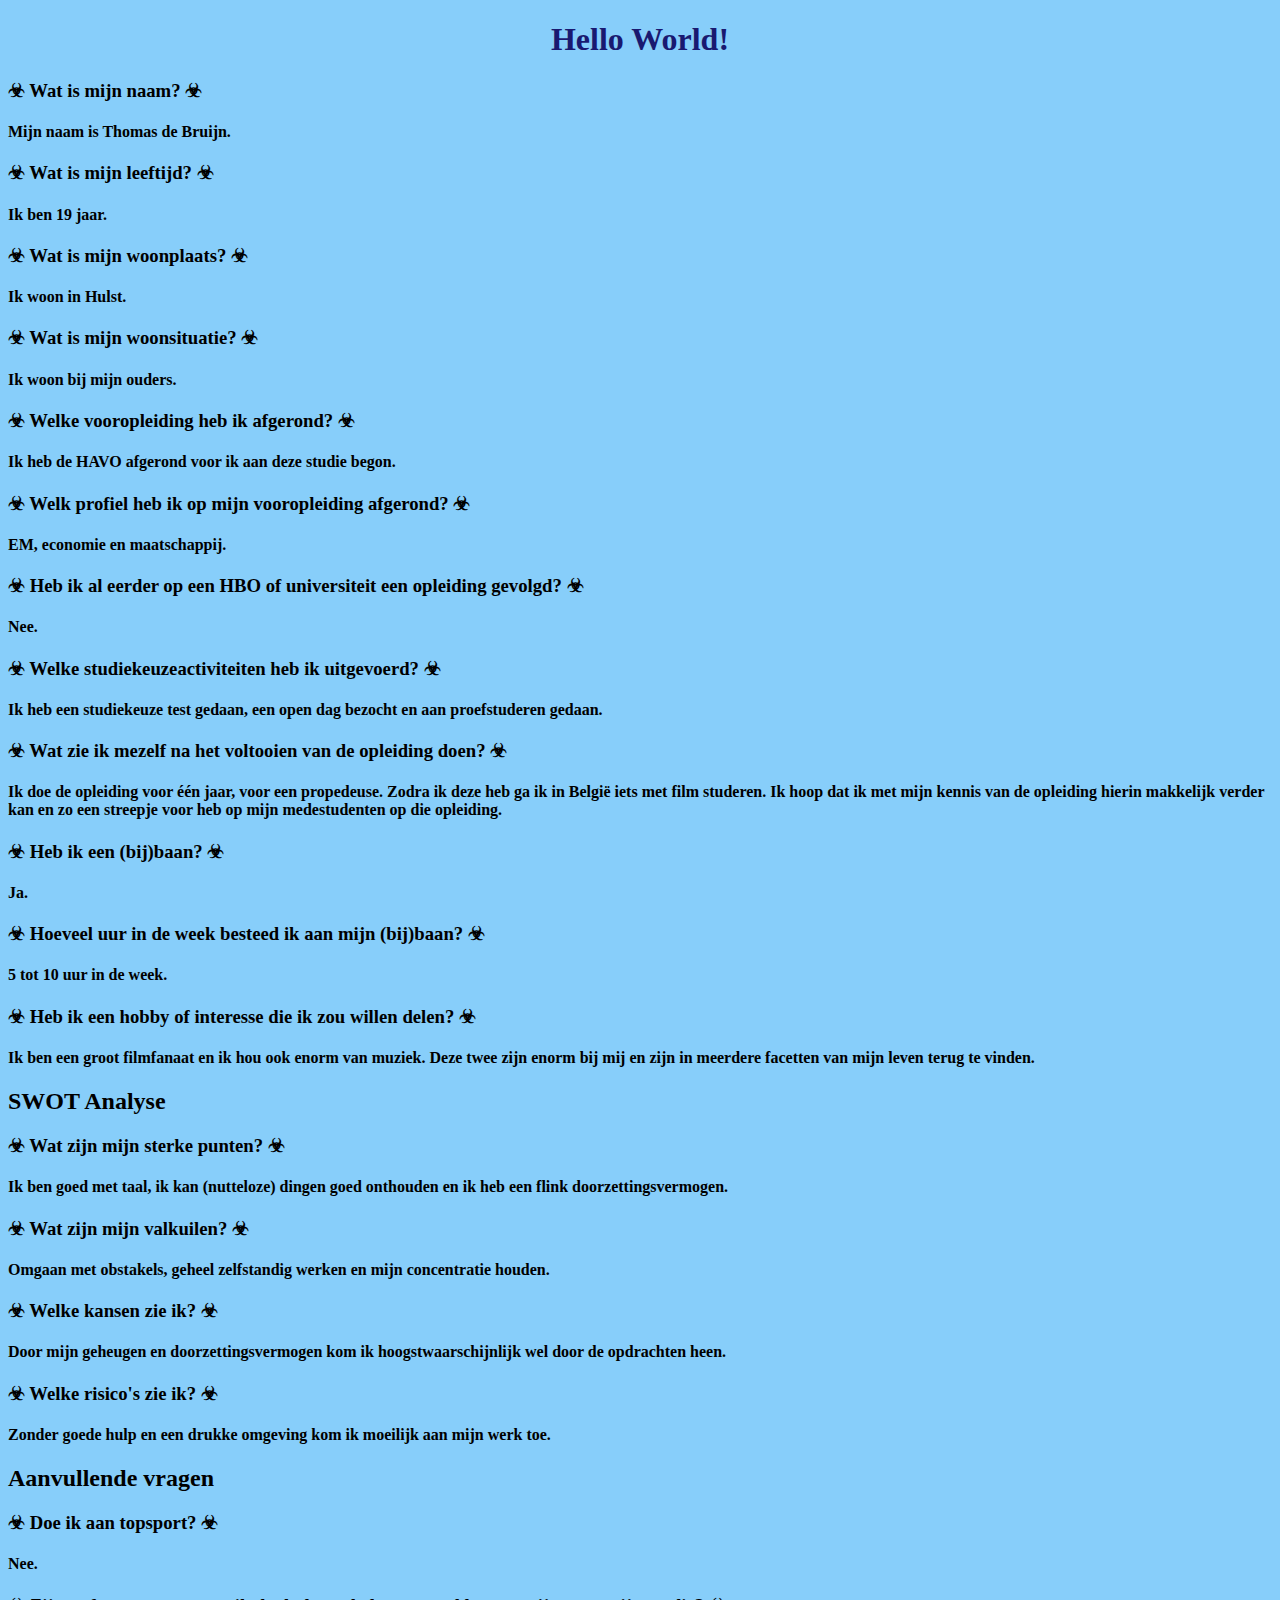
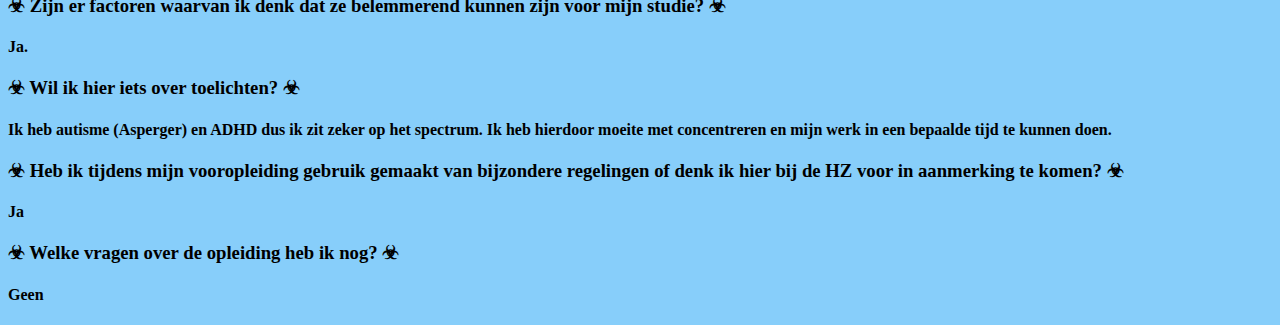
<file: profile.html>
<!DOCTYPE html>
<html lang="en">
<head>
<meta charset="UTF-8">
<meta name="viewport" content="width=device-width, initial-scale=1.0">
<meta http-equiv="X-UA-Compatible" content="ie=edge">
<link rel="stylesheet" href="style.css">
<title>My profile</title>
</head>
<body>
<h1>Hello World!</h1>
</body>
</html>
<main>
    <article>
<h3>&#9763 Wat is mijn naam? &#9763</h3>
<h4>Mijn naam is Thomas de Bruijn.</h4>
<h3>&#9763 Wat is mijn leeftijd? &#9763</h3>
<h4>Ik ben 19 jaar.</h4>
<h3>&#9763 Wat is mijn woonplaats? &#9763</h3>
<h4>Ik woon in Hulst.</h4>
<h3>&#9763 Wat is mijn woonsituatie? &#9763</h3>
<h4>Ik woon bij mijn ouders.</h4>
<h3>&#9763 Welke vooropleiding heb ik afgerond? &#9763</h3>
<h4>Ik heb de HAVO afgerond voor ik aan deze studie begon.</h4>
<h3>&#9763 Welk profiel heb ik op mijn vooropleiding afgerond? &#9763</h3>
<h4>EM, economie en maatschappij.</h4>
<h3>&#9763 Heb ik al eerder op een HBO of universiteit een opleiding gevolgd? &#9763</h3>
<h4>Nee.</h4>
<h3>&#9763 Welke studiekeuzeactiviteiten heb ik uitgevoerd? &#9763</h3>
<h4>Ik heb een studiekeuze test gedaan, een open dag bezocht en aan proefstuderen gedaan.</h4>
<h3>&#9763 Wat zie ik mezelf na het voltooien van de opleiding doen? &#9763</h3>
<h4>Ik doe de opleiding voor één jaar, voor een propedeuse. Zodra ik deze heb ga ik in België iets met film studeren. Ik hoop dat ik met mijn kennis van de opleiding hierin makkelijk verder kan en zo een streepje voor heb op mijn medestudenten op die opleiding.</h4>
<h3>&#9763 Heb ik een (bij)baan? &#9763</h3>
<h4>Ja.</h4>
<h3>&#9763 Hoeveel uur in de week besteed ik aan mijn (bij)baan? &#9763</h3>
<h4>5 tot 10 uur in de week.</h4>
<h3>&#9763 Heb ik een hobby of interesse die ik zou willen delen? &#9763</h3>
<h4>Ik ben een groot filmfanaat en ik hou ook enorm van muziek. Deze twee zijn enorm bij mij en zijn in meerdere facetten van mijn leven terug te vinden.</h4>
<h2>SWOT Analyse<h2>
<h3>&#9763 Wat zijn mijn sterke punten? &#9763</h3>
<h4>Ik ben goed met taal, ik kan (nutteloze) dingen goed onthouden en ik heb een flink doorzettingsvermogen.</h4>
<h3>&#9763 Wat zijn mijn valkuilen? &#9763</h3>
<h4>Omgaan met obstakels, geheel zelfstandig werken en mijn concentratie houden.</h4>
<h3>&#9763 Welke kansen zie ik? &#9763</h3>
<h4>Door mijn geheugen en doorzettingsvermogen kom ik hoogstwaarschijnlijk wel door de opdrachten heen.</h4>
<h3>&#9763 Welke risico's zie ik? &#9763</h3>
<h4>Zonder goede hulp en een drukke omgeving kom ik moeilijk aan mijn werk toe.</h4>
<h2>Aanvullende vragen</h2>
<h3>&#9763 Doe ik aan topsport? &#9763</h3>
<h4>Nee.</h4>
<h3>&#9763 Zijn er factoren waarvan ik denk dat ze belemmerend kunnen zijn voor mijn studie? &#9763</h3>
<h4>Ja.</h4>
<h3>&#9763 Wil ik hier iets over toelichten? &#9763</h3>
<h4>Ik heb autisme (Asperger) en ADHD dus ik zit zeker op het spectrum. Ik heb hierdoor moeite met concentreren en mijn werk in een bepaalde tijd te kunnen doen.</h4>
<h3>&#9763 Heb ik tijdens mijn vooropleiding gebruik gemaakt van bijzondere regelingen of denk ik hier bij de HZ voor in aanmerking te komen? &#9763</h3>
<h4>Ja</h4>
<h3>&#9763 Welke vragen over de opleiding heb ik nog? &#9763</h3>
<h4>Geen</h4>
</article>
</main>
</file>
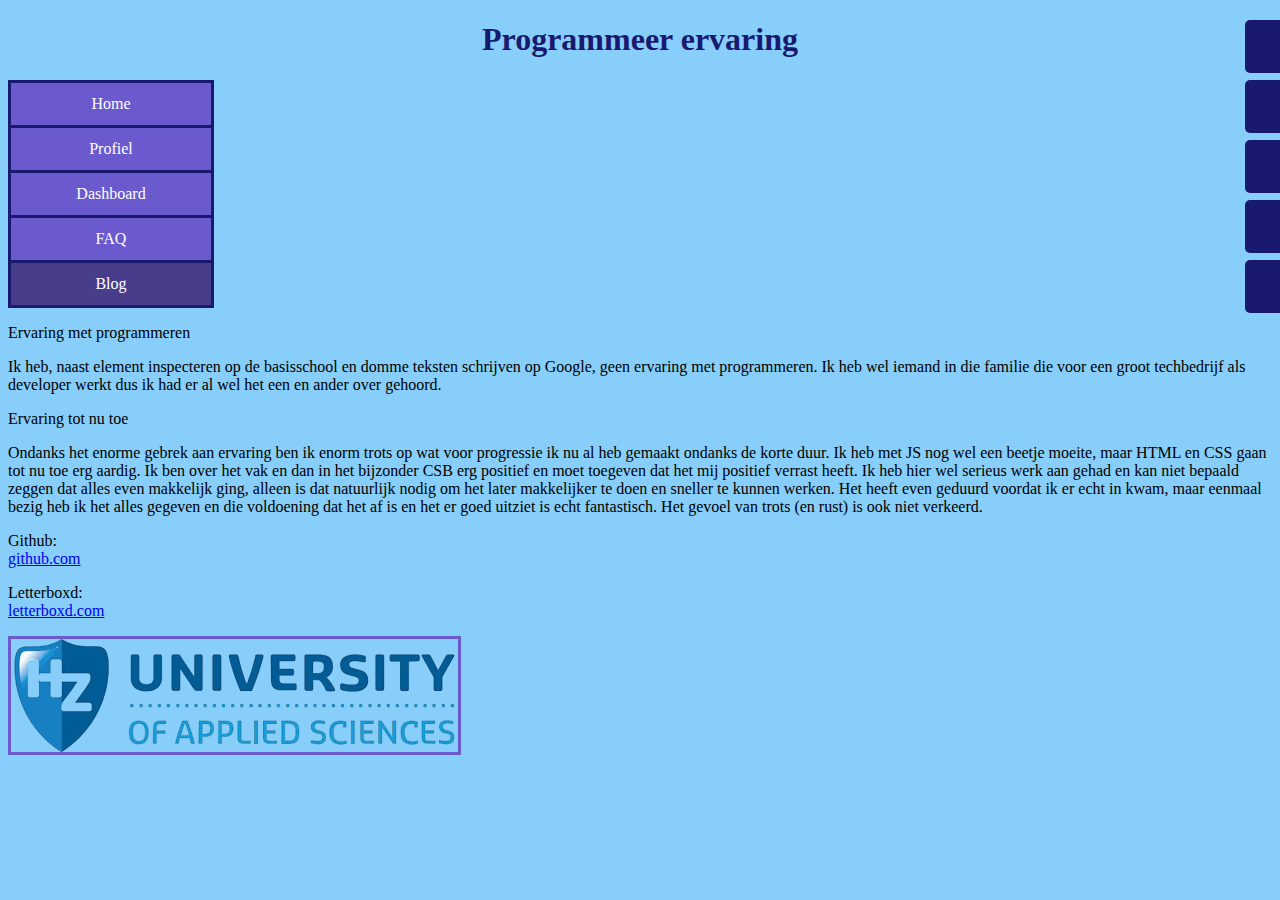
<file: program.html>
<!DOCTYPE html>
<html>
<html lang="en">
<meta charset="UTF-8">
<link rel="stylesheet" href="style.css">
<meta http-equiv="X-UA-Compatible" content="ie=edge">
<title>Blog post</title>
<meta content="Onderdeel van de blog posts omtrent mijn programmeer ervaring en mijn ervaring met de studie tot nu toe.">
</head>

<body>
    <h1>Programmeer ervaring</h1>


    <nav>
        <ul class="menu">
            <li><a href="index.html">Home</a></li>
            <li><a href="profile.html">Profiel</a></li>
            <li><a href="dashboard.html">Dashboard</a></li>
            <li><a href="faq.html">FAQ</a></li>
            <li><a href="blog.html" class="active">Blog</a></li>
        </ul>
    </nav>

    <div id="mysidenav" class="sidenav">
        <a href="https://oer.hz.nl/93eee6aa-2bc1-454c-a56a-f8b56c62ba9f" class="cer" target="_blank">HZ CER</a>
        <a href="https://oer.hz.nl/93eee6aa-2bc1-454c-a56a-f8b56c62ba9f#chapter-2-implementation-regulation-hz-cer"
            class="regulations" target="_blank">HZ IR</a>
        <a href="https://learn.hz.nl/my/" class="learn" target="_blank">HZ Learn</a>
        <a href="https://hz.osiris-student.nl/voortgang" class="studie" target="_blank">My HZ</a>
        <a href="https://github.com/HZ-HBO-ICT" class="git" target="_blank">Github</a>
    </div>

    <div style="margin-right:80px;"></div>



    <div class="alervaring">
        <p class="ervaring">Ervaring met programmeren</p>

        <p>Ik heb, naast element inspecteren op de basisschool en domme teksten schrijven op Google, geen ervaring met
            programmeren. Ik heb wel iemand in die familie die voor een groot techbedrijf als developer werkt dus ik had
            er
            al wel het een en ander over gehoord.</p>
    </div>


    <div class="ervaringnu">
        <p class="ervaringtotnu">Ervaring tot nu toe</p>

        <p>Ondanks het enorme gebrek aan ervaring ben ik enorm trots op wat voor progressie ik nu al heb gemaakt ondanks
            de korte duur. Ik heb met JS nog wel een beetje moeite, maar HTML en CSS gaan tot nu toe erg aardig. Ik ben
            over het vak en dan in het bijzonder CSB erg positief en moet toegeven dat het mij positief verrast heeft.
            Ik heb hier wel serieus werk aan gehad en kan niet bepaald zeggen dat alles even makkelijk ging, alleen is
            dat natuurlijk nodig om het later makkelijker te doen en sneller te kunnen werken. Het heeft even geduurd
            voordat ik er echt in kwam, maar eenmaal bezig heb ik het alles gegeven en die voldoening dat het af is en
            het er goed uitziet is echt fantastisch. Het gevoel van trots (en rust) is ook niet verkeerd.</p>
    </div>



    <footer>
        <div class="links">
            <p>Github:<br>
                <a href="https://github.com/Theumus" target="_blank">github.com</a>
            <p>Letterboxd:<br>
                <a href="https://letterboxd.com/theumus" target="_blank">letterboxd.com</a>
        </div>
        <img src="foto.hz.png" alt="Een foto van het HZ logo">

    </footer>
</body>

</html>
</file>
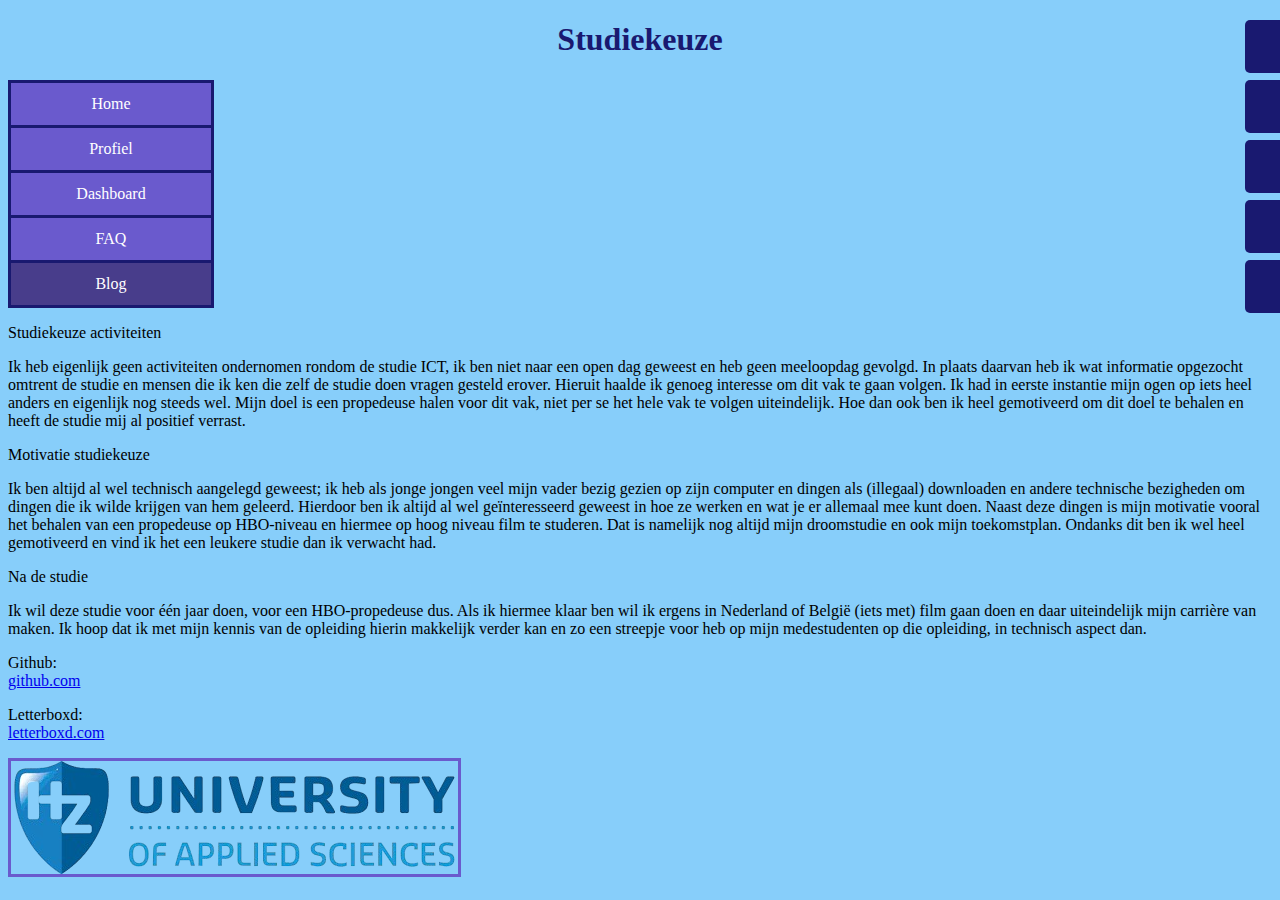
<file: studiekeuze.html>
<!DOCTYPE html>
<html>
<html lang="en">
<meta charset="UTF-8">
<link rel="stylesheet" href="style.css">
<meta http-equiv="X-UA-Compatible" content="ie=edge">
<title>Blog post</title>
<meta content="Onderdeel van de blog posts omtrent waarom ik voor deze studie heb gekozen en mijn motivatie voor de studie.">
</head>

<body>
    <h1>Studiekeuze</h1>

    <nav>
        <ul class="menu">
            <li><a href="index.html">Home</a></li>
            <li><a href="profile.html">Profiel</a></li>
            <li><a href="dashboard.html">Dashboard</a></li>
            <li><a href="faq.html">FAQ</a></li>
            <li><a href="blog.html" class="active">Blog</a></li>
        </ul>
    </nav>

    <div id="mysidenav" class="sidenav">
        <a href="https://oer.hz.nl/93eee6aa-2bc1-454c-a56a-f8b56c62ba9f" class="cer" target="_blank">HZ CER</a>
        <a href="https://oer.hz.nl/93eee6aa-2bc1-454c-a56a-f8b56c62ba9f#chapter-2-implementation-regulation-hz-cer"
            class="regulations" target="_blank">HZ IR</a>
        <a href="https://learn.hz.nl/my/" class="learn" target="_blank">HZ Learn</a>
        <a href="https://hz.osiris-student.nl/voortgang" class="studie" target="_blank">My HZ</a>
        <a href="https://github.com/HZ-HBO-ICT" class="git" target="_blank">Github</a>
    </div>

    <div style="margin-right:80px;"></div>

    <div class="studiekeuzelijstje">
        <p class="activiteit">Studiekeuze activiteiten</p>

        <p>Ik heb eigenlijk geen activiteiten ondernomen rondom de studie ICT, ik ben niet naar een open dag geweest en
            heb
            geen
            meeloopdag gevolgd. In plaats daarvan heb ik wat informatie opgezocht omtrent de studie en mensen die ik ken
            die
            zelf de studie doen vragen gesteld erover. Hieruit haalde ik genoeg interesse om dit vak te gaan volgen. Ik
            had
            in eerste instantie mijn ogen op iets heel anders en
            eigenlijk nog steeds wel. Mijn doel is een propedeuse halen voor dit vak, niet per se het hele vak te volgen
            uiteindelijk.
            Hoe dan ook ben ik heel gemotiveerd om dit doel te behalen en heeft de studie mij al positief verrast.</p>


        <p class="motivatie">Motivatie studiekeuze</p>

        <p>Ik ben altijd al wel technisch aangelegd geweest; ik heb als jonge jongen veel mijn vader bezig gezien op
            zijn
            computer en dingen als (illegaal) downloaden en andere technische bezigheden om dingen die ik wilde krijgen
            van
            hem geleerd. Hierdoor ben ik altijd al wel geïnteresseerd geweest in hoe ze werken en wat je er
            allemaal mee kunt doen. Naast deze dingen is mijn motivatie vooral het behalen van een propedeuse op
            HBO-niveau
            en hiermee op hoog niveau film te studeren. Dat is namelijk nog altijd mijn droomstudie en ook mijn
            toekomstplan. Ondanks dit ben ik wel heel gemotiveerd en vind ik het een leukere studie dan ik verwacht had.
        </p>


        <p class="nastudie">Na de studie</p>

        <p>Ik wil deze studie voor één jaar doen, voor een HBO-propedeuse dus. Als ik hiermee klaar ben wil ik ergens in
            Nederland of België (iets met) film gaan doen en daar uiteindelijk mijn carrière van maken. Ik hoop dat ik
            met
            mijn kennis van de opleiding hierin makkelijk verder kan en zo een streepje voor heb op mijn medestudenten
            op
            die opleiding, in technisch aspect dan.
        </p>
    </div>



    <footer>
        <div class="links">
            <p>Github:<br>
                <a href="https://github.com/Theumus" target="_blank">github.com</a>
            <p>Letterboxd:<br>
                <a href="https://letterboxd.com/theumus" target="_blank">letterboxd.com</a>
        </div>
        <img src="foto.hz.png" alt="Een foto van het HZ logo">

    </footer>
</body>

</html>
</file>
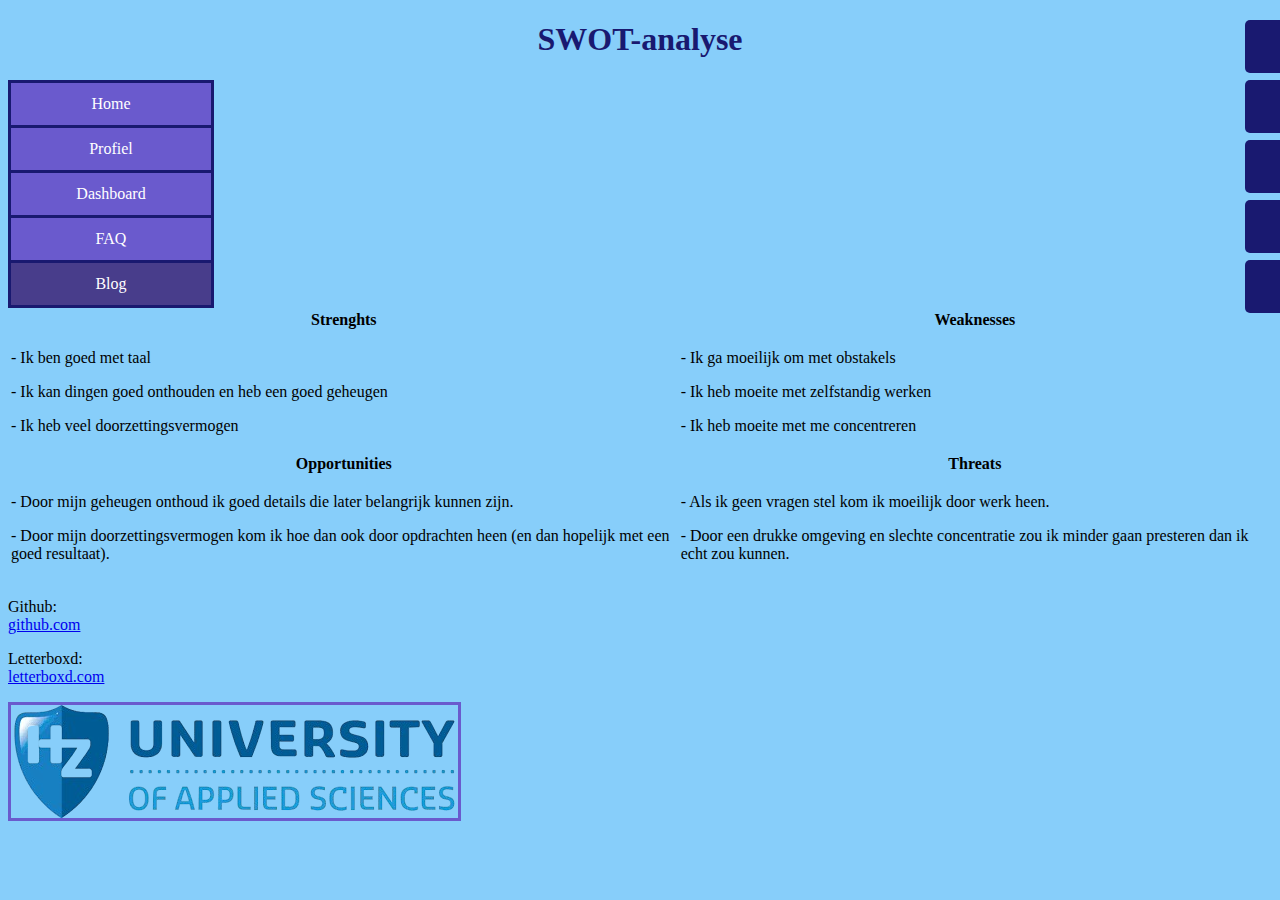
<file: swot.html>
<!DOCTYPE html>
<html>
<html lang="en">
<meta charset="UTF-8">
<link rel="stylesheet" href="style.css">
<meta http-equiv="X-UA-Compatible" content="ie=edge">
<title>Blog post</title>
<meta content="Onderdeel van de blog posts omtrent mijn SWOT analyse, verwerkt in een tabel.">
</head>

<body>
    <h1>SWOT-analyse</h1>

    <nav>
        <ul class="menu">
            <li><a href="index.html">Home</a></li>
            <li><a href="profile.html">Profiel</a></li>
            <li><a href="dashboard.html">Dashboard</a></li>
            <li><a href="faq.html">FAQ</a></li>
            <li><a href="blog.html" class="active">Blog</a></li>
        </ul>
    </nav>

    <div id="mysidenav" class="sidenav">
        <a href="https://oer.hz.nl/93eee6aa-2bc1-454c-a56a-f8b56c62ba9f" class="cer" target="_blank">HZ CER</a>
        <a href="https://oer.hz.nl/93eee6aa-2bc1-454c-a56a-f8b56c62ba9f#chapter-2-implementation-regulation-hz-cer"
            class="regulations" target="_blank">HZ IR</a>
        <a href="https://learn.hz.nl/my/" class="learn" target="_blank">HZ Learn</a>
        <a href="https://hz.osiris-student.nl/voortgang" class="studie" target="_blank">My HZ</a>
        <a href="https://github.com/HZ-HBO-ICT" class="git" target="_blank">Github</a>
    </div>

    <div style="margin-right:80px;"></div>


    <div class="swottable">
        <table>
            <tr>
                <th>Strenghts</th>
                <th>Weaknesses</th>
            </tr>

            <tr>
                <td>

                    <p> - Ik ben goed met taal</p>
                    <p> - Ik kan dingen goed onthouden en heb een goed geheugen</p>
                    <p> - Ik heb veel doorzettingsvermogen</p>
                </td>

                <td>
                    <p> - Ik ga moeilijk om met obstakels</p>
                    <p> - Ik heb moeite met zelfstandig werken</p>
                    <p> - Ik heb moeite met me concentreren</p>
                </td>
            </tr>

            <tr>
                <th>Opportunities</th>
                <th>Threats</th>
            </tr>

            <td>
                <p> - Door mijn geheugen onthoud ik goed details die later belangrijk kunnen zijn.</p>
                <p> - Door mijn doorzettingsvermogen kom ik hoe dan ook door opdrachten heen (en dan hopelijk met een
                    goed resultaat).</p>
            </td>

            <td>
                <p> - Als ik geen vragen stel kom ik moeilijk door werk heen.</p>
                <p> - Door een drukke omgeving en slechte concentratie zou ik minder gaan presteren dan ik echt zou
                    kunnen. </p>
            </td>

        </table>
    </div>


    <footer>
        <div class="links">
            <p>Github:<br>
                <a href="https://github.com/Theumus" target="_blank">github.com</a>
            <p>Letterboxd:<br>
                <a href="https://letterboxd.com/theumus" target="_blank">letterboxd.com</a>
        </div>
        <img src="foto.hz.png" alt="Een foto van het HZ logo">

    </footer>

    </style>
</body>

</html>
</file>
<file: style.css>
body {
   background-color: #87CEFA;
 }

 .Foto-beker {
   size: 1px;
   width: 400px;
   float: right;
   margin-right: 120px;
   margin-top: 60px;
   border-radius: 5px;
   border-width: 20px;
 }

 h1 {
   font-family: 'Franklin Gothic Medium';
   text-align: center;
 }

 h2 {
   font-family: 'Franklin Gothic Medium';
 }

 h3 {
   font-family: 'Franklin Gothic Medium';
 }

 h4 {
   font-family: 'Franklin Gothic Medium';
 }

 h1 {
   color: #191970;
 }

 nav {
   list-style-type: none;
   margin: 0;
   padding: 0;
   width: 200px;
   background-color: #6A5ACD;
   font-family: 'Franklin Gothic Medium';
   border: 3px solid #191970;
 }

 nav ul {
   list-style-type: none;
   margin: 0;
   padding: 0;
 }

 nav ul li {
   text-align: center;
   border-bottom: 3px solid #191970;
 }

 nav ul li:last-child {
   border-bottom: none;
 }

 nav ul li a {
   display: block;
   color: white;
   padding: 12px 16px;
   text-decoration: none;
 }

 nav ul li a.active {
   background-color: #483D8B;
   color: white;
 }

 nav ul li a:hover:not(.active) {
   background-color: #a1d8f9;
   color: black;
 }

 .sidenav a {
   position: absolute;
   right: -95px;
   transition: 0.3s;
   padding: 15px;
   width: 100px;
   text-decoration: none;
   font-size: 20px;
   color: white;
   border-radius: 5px 0 0 5px;
   text-align: right;
 }

 .sidenav a:hover {
   right: 0;
 }

 .cer {
   top: 20px;
   background-color: #191970;
   font-family: 'Franklin Gothic Medium';
 }

 .regulations {
   top: 80px;
   background-color: #191970;
   font-family: 'Franklin Gothic Medium';
 }

 .learn {
   top: 140px;
   background-color: #191970;
   font-family: 'Franklin Gothic Medium';
 }

 .studie {
   top: 200px;
   background-color: #191970;
   font-family: 'Franklin Gothic Medium';
 }

 .git {
   top: 260px;
   background-color: #191970;
   font-family: 'Franklin Gothic Medium';
 }

 img {
   border: 3px solid #6A5ACD;
 }

 .waarom {
   text-align: center;
   font-size: 20px;
   width: 700px;
   margin-left: 110px;
   margin-top: 60px;
   background-color: #DCDCDC;
   padding: 10px;
   background: #FF4500;
   border-top-left-radius: 5px;
   border-top-right-radius: 5px;
   border-bottom-left-radius: 0px;
   border-bottom-right-radius: 0px;
   position: left;
 }

 .daarom {
   text-align: left;
   font-size: 17px;
   width: 700px;
   margin-left: 110px;
   margin-top: -18px;
   background-color: #DCDCDC;
   padding: 10px;
   background: #DCDCDC;
   border-top-left-radius: 0px;
   border-top-right-radius: 0px;
   border-bottom-left-radius: 5px;
   border-bottom-right-radius: 5px;
   position: left;
 }

 .waarom2 {
   text-align: center;
   font-size: 20px;
   width: 700px;
   margin-left: 110px;
   margin-top: 100px;
   background-color: #DCDCDC;
   padding: 10px;
   background: #FF4500;
   border-top-left-radius: 5px;
   border-top-right-radius: 5px;
   border-bottom-left-radius: 0px;
   border-bottom-right-radius: 0px;
   position: left;
 }

 .daarom2 {
   text-align: left;
   font-size: 17px;
   width: 700px;
   margin-left: 110px;
   margin-top: -18px;
   background-color: #DCDCDC;
   padding: 10px;
   background: #DCDCDC;
   border-top-left-radius: 0px;
   border-top-right-radius: 0px;
   border-bottom-left-radius: 5px;
   border-bottom-right-radius: 5px;
   position: left;
 }

 .lijstje {
   list-style-type: disc;
   text-align: left;
   width:  240px;
   margin-left: 20px;
   margin-top: 5px;
   padding: 5px;
   background-color: #DCDCDC;

 }

 .vraagstudie {
   text-align: center;
   font-size: 20px;
   width: 700px;
   margin-left: 110px;
   margin-top: 100px;
   background-color: #DCDCDC;
   padding: 10px;
   background: #FF4500;
   border-top-left-radius: 5px;
   border-top-right-radius: 5px;
   border-bottom-left-radius: 0px;
   border-bottom-right-radius: 0px;
   position: left;
 }

 .antwoordstudie {
   text-align: left;
   font-size: 17px;
   width: 700px;
   margin-left: 110px;
   margin-top: -18px;
   background-color: #DCDCDC;
   padding: 10px;
   background: #DCDCDC;
   border-top-left-radius: 0px;
   border-top-right-radius: 0px;
   border-bottom-left-radius: 5px;
   border-bottom-right-radius: 5px;
   position: left;
 }

 .foto-hz {
   border: 0px;
   width: 200px;
   margin-top: 240px;
 }

 .Foto-ouders {
   display: block;
   margin: -130px auto;
   border-radius: 5px;
   width: 800px;
   border: 20px solid #6A5ACD;
 }

 .wie {
   text-align: center;
   font-size: 20px;
   width: 1000px;
   margin-left: 240px;
   margin-right: 500px;
   margin-top: 190px;
   background-color: #DCDCDC;
   padding: 10px;
   background: #FF4500;
   border-top-left-radius: 5px;
   border-top-right-radius: 5px;
   border-bottom-left-radius: 0px;
   border-bottom-right-radius: 0px;
   position: left;
 }

 .ik1 {
   text-align: left;
   font-size: 17px;
   width: 1000px;
   margin-left: 240px;
   margin-top: -17px;
   background-color: #DCDCDC;
   padding: 10px;
   background: #DCDCDC;
   border-radius: 0px;
   position: left;
 }

 .ik2 {
   text-align: left;
   font-size: 17px;
   width: 1000px;
   margin-left: 240px;
   margin-top: -17px;
   background-color: #DCDCDC;
   padding: 10px;
   background: #DCDCDC;
   border-radius: 0px;
   position: left;
 }

 .ik3 {
   text-align: left;
   font-size: 17px;
   width: 1000px;
   margin-left: 240px;
   margin-top: -17px;
   background-color: #DCDCDC;
   padding: 10px;
   background: #DCDCDC;
   border-radius: 0px;
   position: left;
 }

 .ik4 {
   text-align: left;
   font-size: 17px;
   width: 1000px;
   margin-left: 240px;
   margin-top: -17px;
   background-color: #DCDCDC;
   padding: 10px;
   background: #DCDCDC;
   border-radius: 0px;
   position: left;
 }

 .ik5 {
   text-align: left;
   font-size: 17px;
   width: 1000px;
   margin-left: 240px;
   margin-top: -17px;
   background-color: #DCDCDC;
   padding: 10px;
   background: #DCDCDC;
   border-radius: 0px;
   position: left;
 }

 .ik6 {
   text-align: left;
   font-size: 17px;
   width: 1000px;
   margin-left: 240px;
   margin-top: -17px;
   background-color: #DCDCDC;
   padding: 10px;
   background: #DCDCDC;
   border-top-left-radius: 0px;
   border-top-right-radius: 0px;
   border-bottom-left-radius: 5px;
   border-bottom-right-radius: 5px;
   position: left;
 }

 .foto-cds {
   display: block;
   margin: 60px auto;
   border-radius: 5px;
   width: 800px;
   border: 20px solid #6A5ACD;
 }

 .faq1 {
   text-align: center;
   font-size: 20px;
   width: 1000px;
   margin-left: 240px;
   margin-right: 500px;
   margin-top: 50px;
   background-color: #DCDCDC;
   padding: 10px;
   background: #D3D3D3;
   border-top-left-radius: 5px;
   border-top-right-radius: 5px;
   border-bottom-left-radius: 0px;
   border-bottom-right-radius: 0px;
   position: left;
 }

 .faq2 {
   text-align: center;
   font-size: 20px;
   width: 1000px;
   margin-left: 240px;
   margin-right: 500px;
   margin-top: 40px;
   background-color: #DCDCDC;
   padding: 10px;
   background: #D3D3D3;
   border-top-left-radius: 5px;
   border-top-right-radius: 5px;
   border-bottom-left-radius: 0px;
   border-bottom-right-radius: 0px;
   position: left;
 }

 .faq3 {
   text-align: center;
   font-size: 20px;
   width: 1000px;
   margin-left: 240px;
   margin-right: 500px;
   margin-top: 40px;
   background-color: #DCDCDC;
   padding: 10px;
   background: #D3D3D3;
   border-top-left-radius: 5px;
   border-top-right-radius: 5px;
   border-bottom-left-radius: 0px;
   border-bottom-right-radius: 0px;
   position: left;
 }

 .faq4 {
   text-align: center;
   font-size: 20px;
   width: 1000px;
   margin-left: 240px;
   margin-right: 500px;
   margin-top: 40px;
   background-color: #DCDCDC;
   padding: 10px;
   background: #D3D3D3;
   border-top-left-radius: 5px;
   border-top-right-radius: 5px;
   border-bottom-left-radius: 0px;
   border-bottom-right-radius: 0px;
   position: left;
 }

 .faq5 {
   text-align: center;
   font-size: 20px;
   width: 1000px;
   margin-left: 240px;
   margin-right: 500px;
   margin-top: 40px;
   background-color: #DCDCDC;
   padding: 10px;
   background: #D3D3D3;
   border-top-left-radius: 5px;
   border-top-right-radius: 5px;
   border-bottom-left-radius: 0px;
   border-bottom-right-radius: 0px;
   position: left;
 }

 .ans1 {
   text-align: left;
   font-size: 17px;
   width: 1000px;
   margin-left: 240px;
   margin-top: -17px;
   background-color: #DCDCDC;
   padding: 10px;
   background: #F8F8FF;
   border-top-left-radius: 0px;
   border-top-right-radius: 0px;
   border-bottom-left-radius: 5px;
   border-bottom-right-radius: 5px;
   position: left;
 }

 .ans2 {
     text-align: left;
   font-size: 17px;
   width: 1000px;
   margin-left: 240px;
   margin-top: -17px;
   background-color: #DCDCDC;
   padding: 10px;
   background: #F8F8FF;
   border-top-left-radius: 0px;
   border-top-right-radius: 0px;
   border-bottom-left-radius: 5px;
   border-bottom-right-radius: 5px;
   position: left;
 }

 .ans3 {
     text-align: left;
   font-size: 17px;
   width: 1000px;
   margin-left: 240px;
   margin-top: -17px;
   background-color: #DCDCDC;
   padding: 10px;
   background: #F8F8FF;
   border-top-left-radius: 0px;
   border-top-right-radius: 0px;
   border-bottom-left-radius: 5px;
   border-bottom-right-radius: 5px;
   position: left;
 }

 .ans4 {
     text-align: left;
   font-size: 17px;
   width: 1000px;
   margin-left: 240px;
   margin-top: -17px;
   background-color: #DCDCDC;
   padding: 10px;
   background: #F8F8FF;
   border-top-left-radius: 0px;
   border-top-right-radius: 0px;
   border-bottom-left-radius: 5px;
   border-bottom-right-radius: 5px;
   position: left;
 }

 .ans5 {
     text-align: left;
   font-size: 17px;
   width: 1000px;
   margin-left: 240px;
   margin-top: -17px;
   background-color: #DCDCDC;
   padding: 10px;
   background: #F8F8FF;
   border-top-left-radius: 0px;
   border-top-right-radius: 0px;
   border-bottom-left-radius: 5px;
   border-bottom-right-radius: 5px;
   position: left;
 }
</file>
